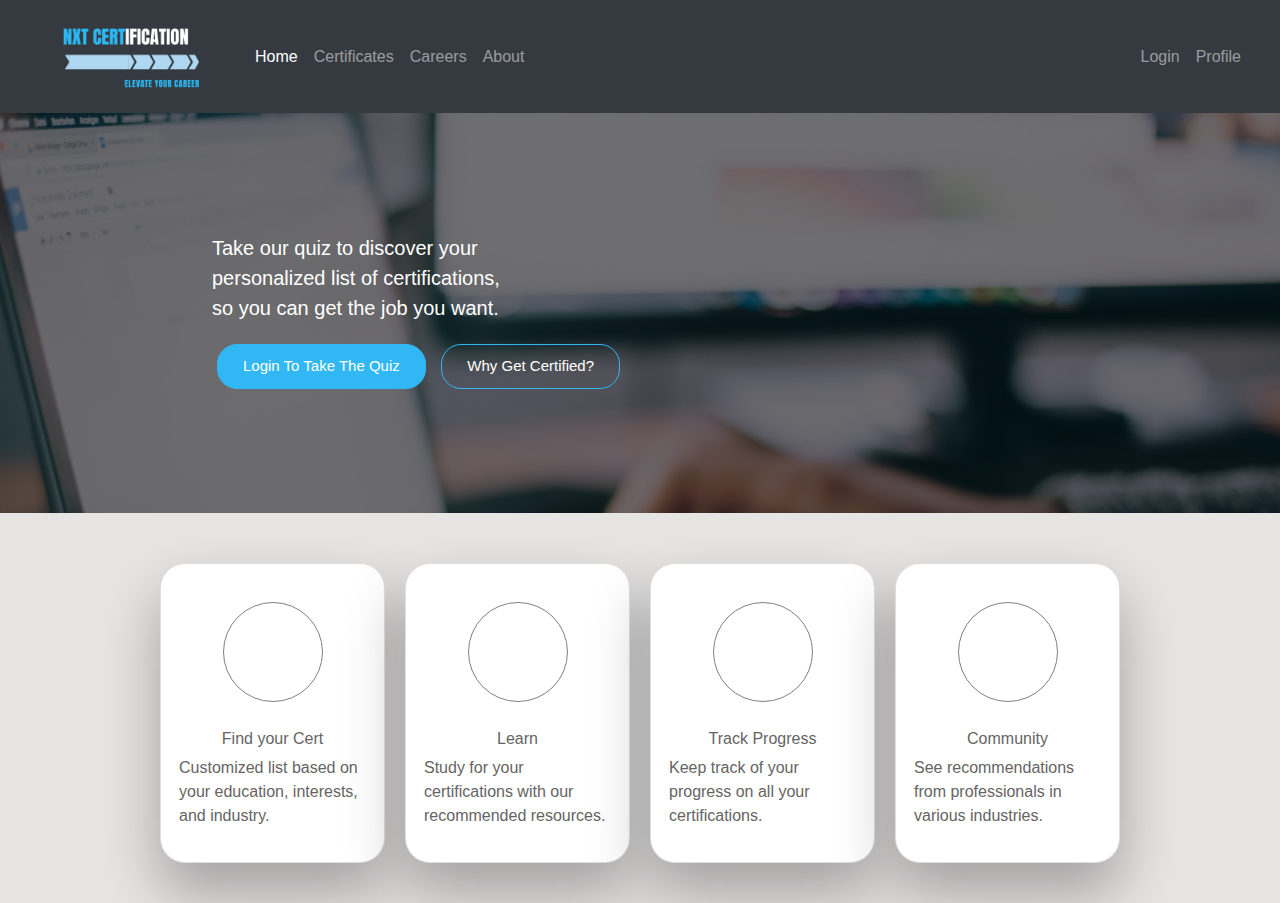
<file: index.html>
<!DOCTYPE html>
<html lang="en">
<head>
<meta charset="UTF-8" name="viewport" content="width=device-width">
<!--Nxt Cert title-->
<title>Nxt Cert</title>
<!--boostrap style sheet link-->


<link rel="stylesheet" href="https://maxcdn.bootstrapcdn.com/bootstrap/4.5.2/css/bootstrap.min.css">
<script src="https://ajax.googleapis.com/ajax/libs/jquery/3.5.1/jquery.min.js"></script>
<script src="https://cdnjs.cloudflare.com/ajax/libs/popper.js/1.16.0/umd/popper.min.js"></script>
<script src="https://maxcdn.bootstrapcdn.com/bootstrap/4.5.2/js/bootstrap.min.js"></script>


<!--css file link-->
<link rel="stylesheet" type="text/css" href="index.css">

<link rel="stylesheet" href="https://use.fontawesome.com/releases/v5.7.0/css/all.css" integrity="sha384-lZN37f5QGtY3VHgisS14W3ExzMWZxybE1SJSEsQp9S+oqd12jhcu+A56Ebc1zFSJ" crossorigin="anonymous">


<style>
#homeTab{
    color: white;
    }
</style>


</head>
<body>
    <div id="nav-placeholder">

    </div>
<!-- Note: start of overlay banner

--> 
    <div id="BannerContainer">
        
        <img src="images/glenn-carstens-peters-npxXWgQ33ZQ-unsplash.jpg" class="img-fluid" alt="Homepage Image" id="HomeImage">
        <div id="overlay"></div>
        
        <div id="bannerText">

            <p>Take our quiz to discover your <br> personalized list of certifications, <br> so you can get the job you want.</p>
            <button id="startbtn"> <a href='newQuiz11-15.php'>Login To Take The Quiz</a></button>
            <button id="learnbtn"><a href='about.html'>Why Get Certified?</a></button>

        </div>

    </div>
	
<!-- Note: start of 4 home page cards -CB

--> 
    <div class="group flex-container" >
        <div id="FindCertCard"  class="card">
            <div id="iconContainer">
                <a class="btn" href="certificates.php">
                    <i class="fas fa-search"></i>
                </a>
            </div>
            
            <p class="CardTitle">Find your Cert</p>
            <p>Customized list based on your education, interests, and industry.
            </p>
        </div>
        <div id="LearnCard" class="card">
            <div id="iconContainer">
                <a class="btn" href="careers.html">
                    <i class="fas fa-book-open"></i>
                </a>
            </div>
            <p class="CardTitle">Learn</p>
            <p>Study for your certifications with our recommended resources.</p>
        </div>
        <div id="ProgressCard" class="card">
            <div id="iconContainer">
                <a class="btn" href="loginForm.php">
                    <i class="fas fa-tasks"></i>
                </a>
            </div>
            <p class="CardTitle">Track Progress</p>
            <p>Keep track of your progress on all your certifications.</p>
        </div>
        <div id="CommunityCard" class="card">
            <div id="iconContainer">
                <a class="btn" href="careers.html">
                    <i class="fas fa-user-friends"></i>
                </a>
            </div>
            <p class="CardTitle">Community</p>
            <p>See recommendations from professionals in various industries.</p>
        </div>
    </div>

    <script>
        $(function(){
          $("#nav-placeholder").load("./navbar.php");
          
        });
        </script>
</body>
</html>
</file>
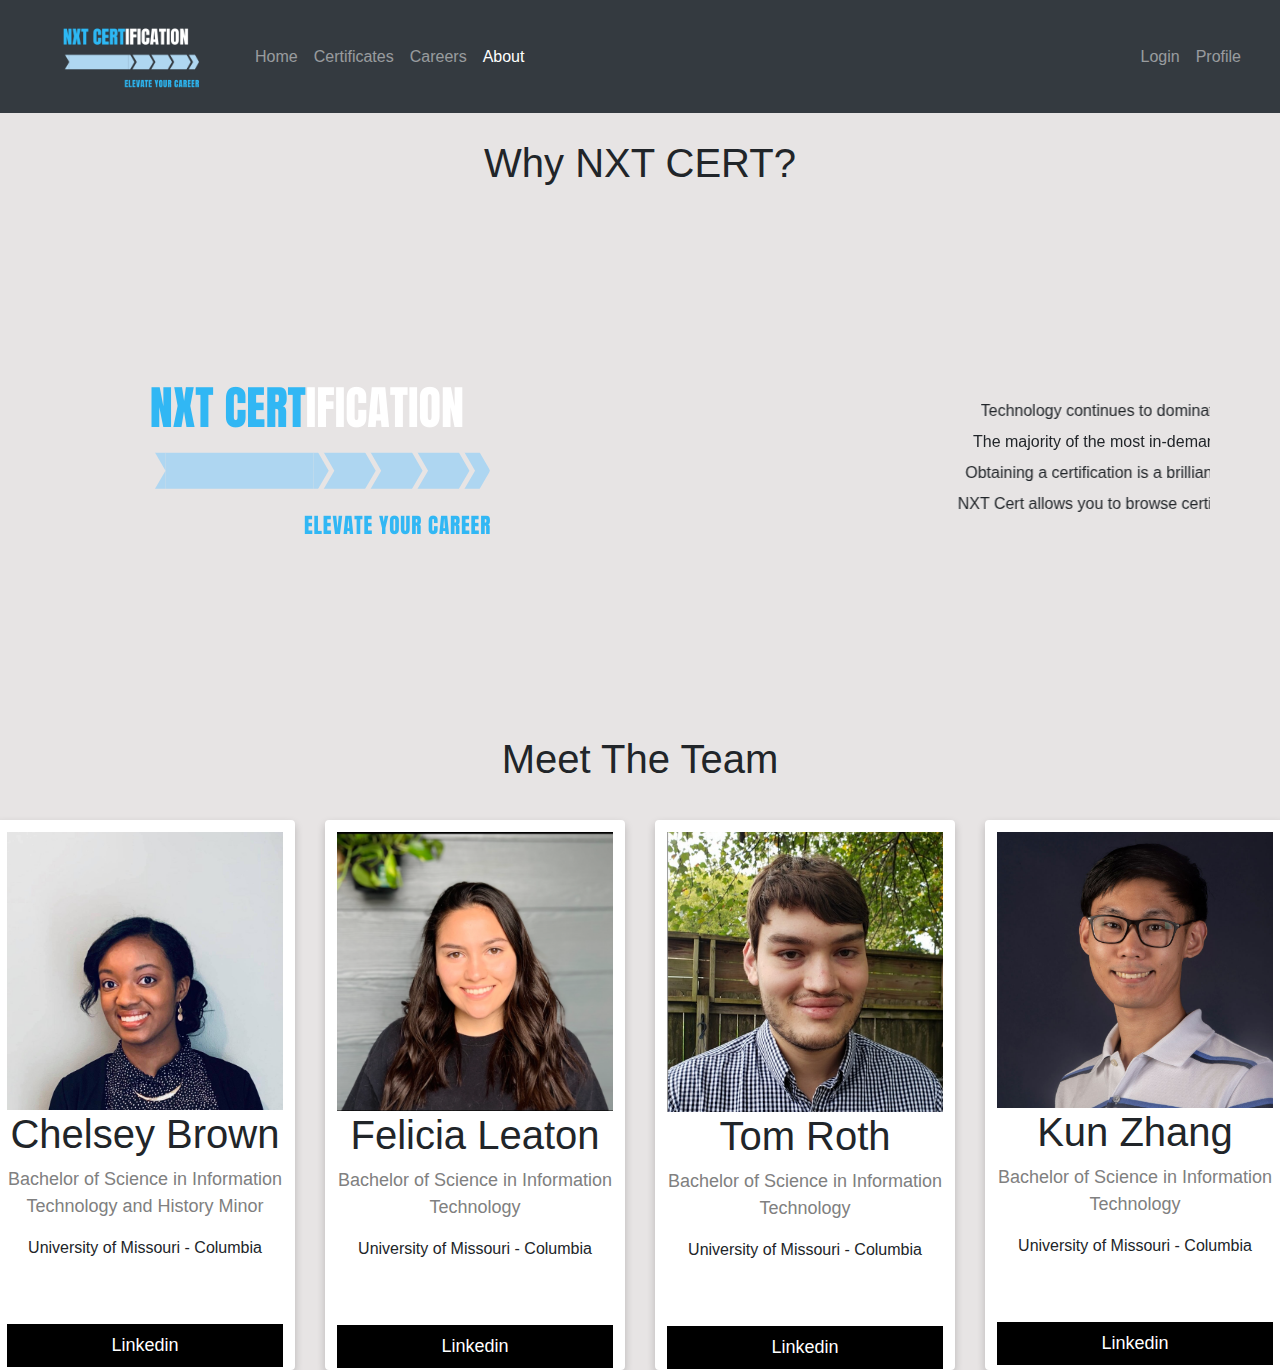
<file: about.html>
<!DOCTYPE html>
 <!-- About us page assignment: Chelsey -->

<html lang="en">
 <head>
    <meta charset="utf-8">
    <title>About us!</title>

    <link rel="stylesheet" href="https://maxcdn.bootstrapcdn.com/bootstrap/4.5.2/css/bootstrap.min.css">
    <script src="https://ajax.googleapis.com/ajax/libs/jquery/3.5.1/jquery.min.js"></script>
    <script src="https://cdnjs.cloudflare.com/ajax/libs/popper.js/1.16.0/umd/popper.min.js"></script>
    <script src="https://maxcdn.bootstrapcdn.com/bootstrap/4.5.2/js/bootstrap.min.js"></script>
  
    <link rel="stylesheet" href="https://stackpath.bootstrapcdn.com/bootstrap/4.3.1/css/bootstrap.min.css" integrity="sha384-ggOyR0iXCbMQv3Xipma34MD+dH/1fQ784/j6cY/iJTQUOhcWr7x9JvoRxT2MZw1T" crossorigin="anonymous">
	 	
	<link rel="stylesheet" href="AboutUS.css">

    <link rel="stylesheet" href="main.css">
	<style>
		#aboutTab{
			color: white;
		}
	</style>
      
 </head>
 <body>
     <!-- keep at top -Felicia-->
    <div id="nav-placeholder">
    </div>

   <p style="text-align: center; font-size: 40px; padding-top: 20px;  font-family: Helvetica, sans-serif;
">Why NXT CERT?</p>

<!-- Note: start of logo and text fade ins -CB
****This version of my code won't center correctly -CB
-->
<div class="AboutUSContainer">
		<div class="fadeInLogo">
			<img src="images/finalNewTransparentLogo.png">
	 </div> 
	
	<div class="logoChild">

		<marquee behavior="slide" direction="left" scrollamount="30">Technology continues to dominate the job market. </marquee>
		<marquee behavior="slide" direction="left" scrollamount="31">The majority of the most in-demand jobs on the market are in technology.</marquee>
		<marquee behavior="slide" direction="left" scrollamount="32">Obtaining a certification is a brilliant way to edge out competition in the demanding market.</marquee>
		<marquee behavior="slide" direction="left" scrollamount="33">NXT Cert allows you to browse certification and take a quiz to find certifications tailored to your needs.</marquee>

		
		

	  </div>

</div>	 

	 <!-- trying something else -CB
<div class="AboutUSContainer">
	

		<img src="images/smallTransparentLogo.png">
<div class="floatchild">
		<marquee behavior="slide" direction="left" scrollamount="30">Technology continues to dominate the job market. This graph</marquee>
		<marquee behavior="slide" direction="left" scrollamount="31">demonstrates the fact that the majority of the most in demand jobs</marquee>
		<marquee behavior="slide" direction="left" scrollamount="32">right now are related to tech. Obtaining a certification is a</marquee>
		<marquee behavior="slide" direction="left" scrollamount="33">brilliant way edge out competition in the demanding market.</marquee>
	 </div>
	  </div>

	-->
<!--Chelsey note to self -team pictures	-->

<div class ="team">
	 

   <p style="text-align: center; font-size: 40px; padding-top: 20px;  font-family: Helvetica, sans-serif;
">Meet The Team</p>

	 </div>

	 <!-- Note: start of 4 profile card CSS is in AboutUs.css -CB

--> 
<div class="floatContainer">
	
	<div class="floatChild">
		<div class="card">
			  <img src="/images/ChelseyLBrown.JPG" alt="Chelsey" style="width:100%">
			  <h1>Chelsey Brown</h1>
			  <p class="titleLighter">Bachelor of Science in Information Technology and History Minor</p>
			  <p>University of Missouri - Columbia</p>
			  <div style="margin: 24px 0;">  
				<a href="https://www.linkedin.com/in/chelsey-l-brown"></a>  
			  </div>
			  <button onclick="window.location.href='https://www.linkedin.com/in/chelsey-l-brown';" class="linkedinButton">Linkedin</button>
			
		</div>

	</div>
	<div class="floatChild">

		<div class="card">
			  <img src="/images/FeliciaPic.png" alt="Felicia" style="width:100%">
			  <h1>Felicia Leaton</h1>
			  <p class="titleLighter">Bachelor of Science in Information Technology</p>
			  <p>University of Missouri - Columbia</p>
			  <div style="margin: 24px 0;">  
		<a href="www.linkedin.com/in/chelsey-l-brown"><i class="fa fa-linkedin"></i></a>  
			  </div>
			  <a href="https://felicialeaton.github.io/"><button class="linkedinButton">Linkedin</button></a>
		</div>

	</div>
	<div class="floatChild">

		<div class="card">
			  <img src="/images/TomPic4.png" alt="Tom" style="width:100%">
			  <h1>Tom Roth</h1>
			  <p class="titleLighter">Bachelor of Science in Information Technology</p>
			  <p>University of Missouri - Columbia</p>
			  <div style="margin: 24px 0;">  
				<a href="https://www.linkedin.com/in/tom-roth-capm-ecba-7788a0206/"><i class="fa fa-linkedin"></i></a>  
			  </div>
				  <button onclick="window.location.href='https://www.linkedin.com/in/tom-roth-capm-ecba-ccp-7788a0206/';" class="linkedinButton">Linkedin</button>
			
			<!-- This way won't work and makes it blue
			 <button><a href='https://www.linkedin.com/in/tom-roth-capm-ecba-7788a0206/'>Learn More</a></button>
			-->
		</div>

	</div>
	<div class="floatChild">

		<div class="card">
			  <img src="/images/KunPic.jpg" alt="Kun" style="width:100%">
			  <h1>Kun Zhang</h1>
			  <p class="titleLighter">Bachelor of Science in Information Technology</p>
			  <p>University of Missouri - Columbia</p>
			  <div style="margin: 24px 0;">  
				<a href="https://www.linkedin.com/in/yukun-zhang-119307187/"><i class="fa fa-linkedin"></i></a>  
			  </div>
				  <button onclick="window.location.href='https://www.linkedin.com/in/yukun-zhang-119307187/';" class="linkedinButton">Linkedin</button>
		</div>

	</div>

</div> <!--end of profile container CB --> 
	 

	 

    <!-- keep at bottom -Felicia-->
    <script>
        $(function(){
        $("#nav-placeholder").load("navbar.php");
        });
    </script>

 </body>
</html>


<!-- TICKETS and PROBLEMS 
	
	- when you zoom out on the cards they are fine but when you zoom in they are different heights 
	-Kun's card is too short by just a hair
    -the logo and text are not center, they pull more to the left
	
	
	
-->

	


<!--Resources:
https://www.html.am/html-generators/marquee-generator.cfm
https://coder-coder.com/display-divs-side-by-side/
-->
</file>
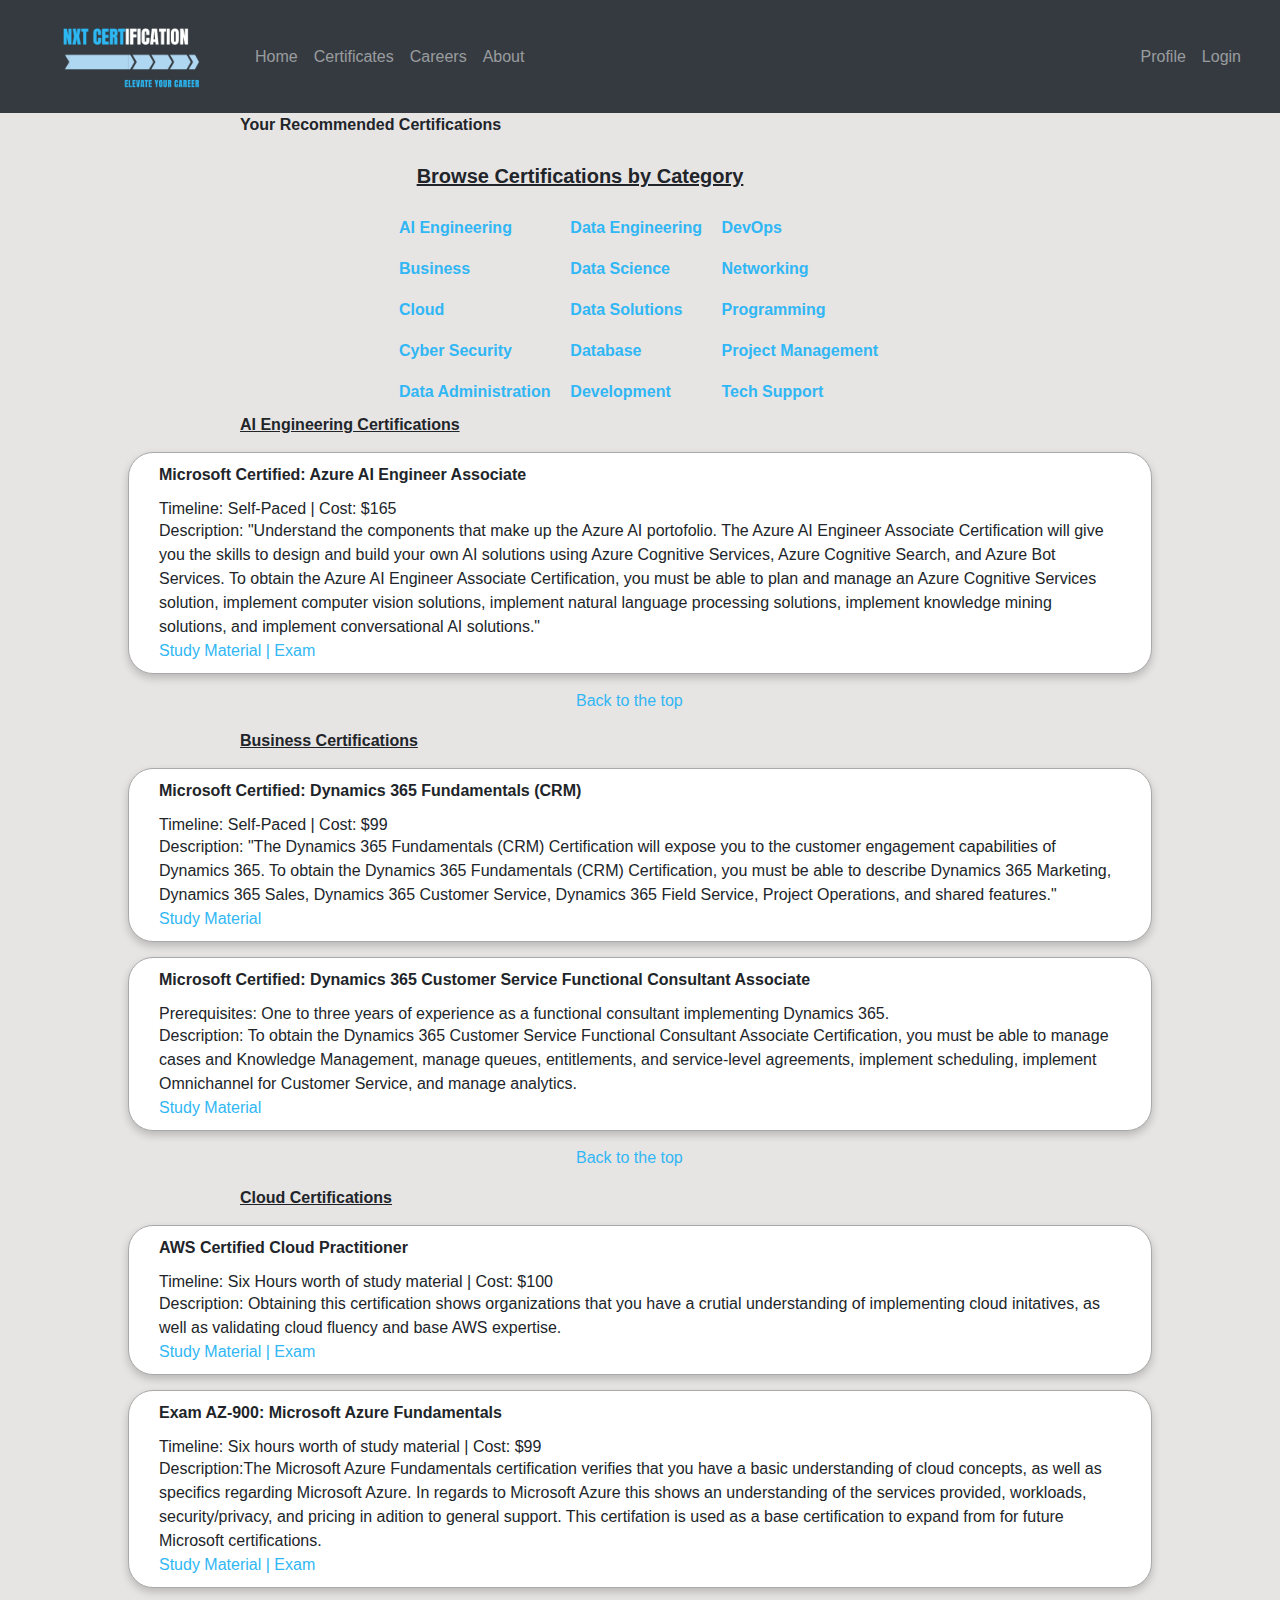
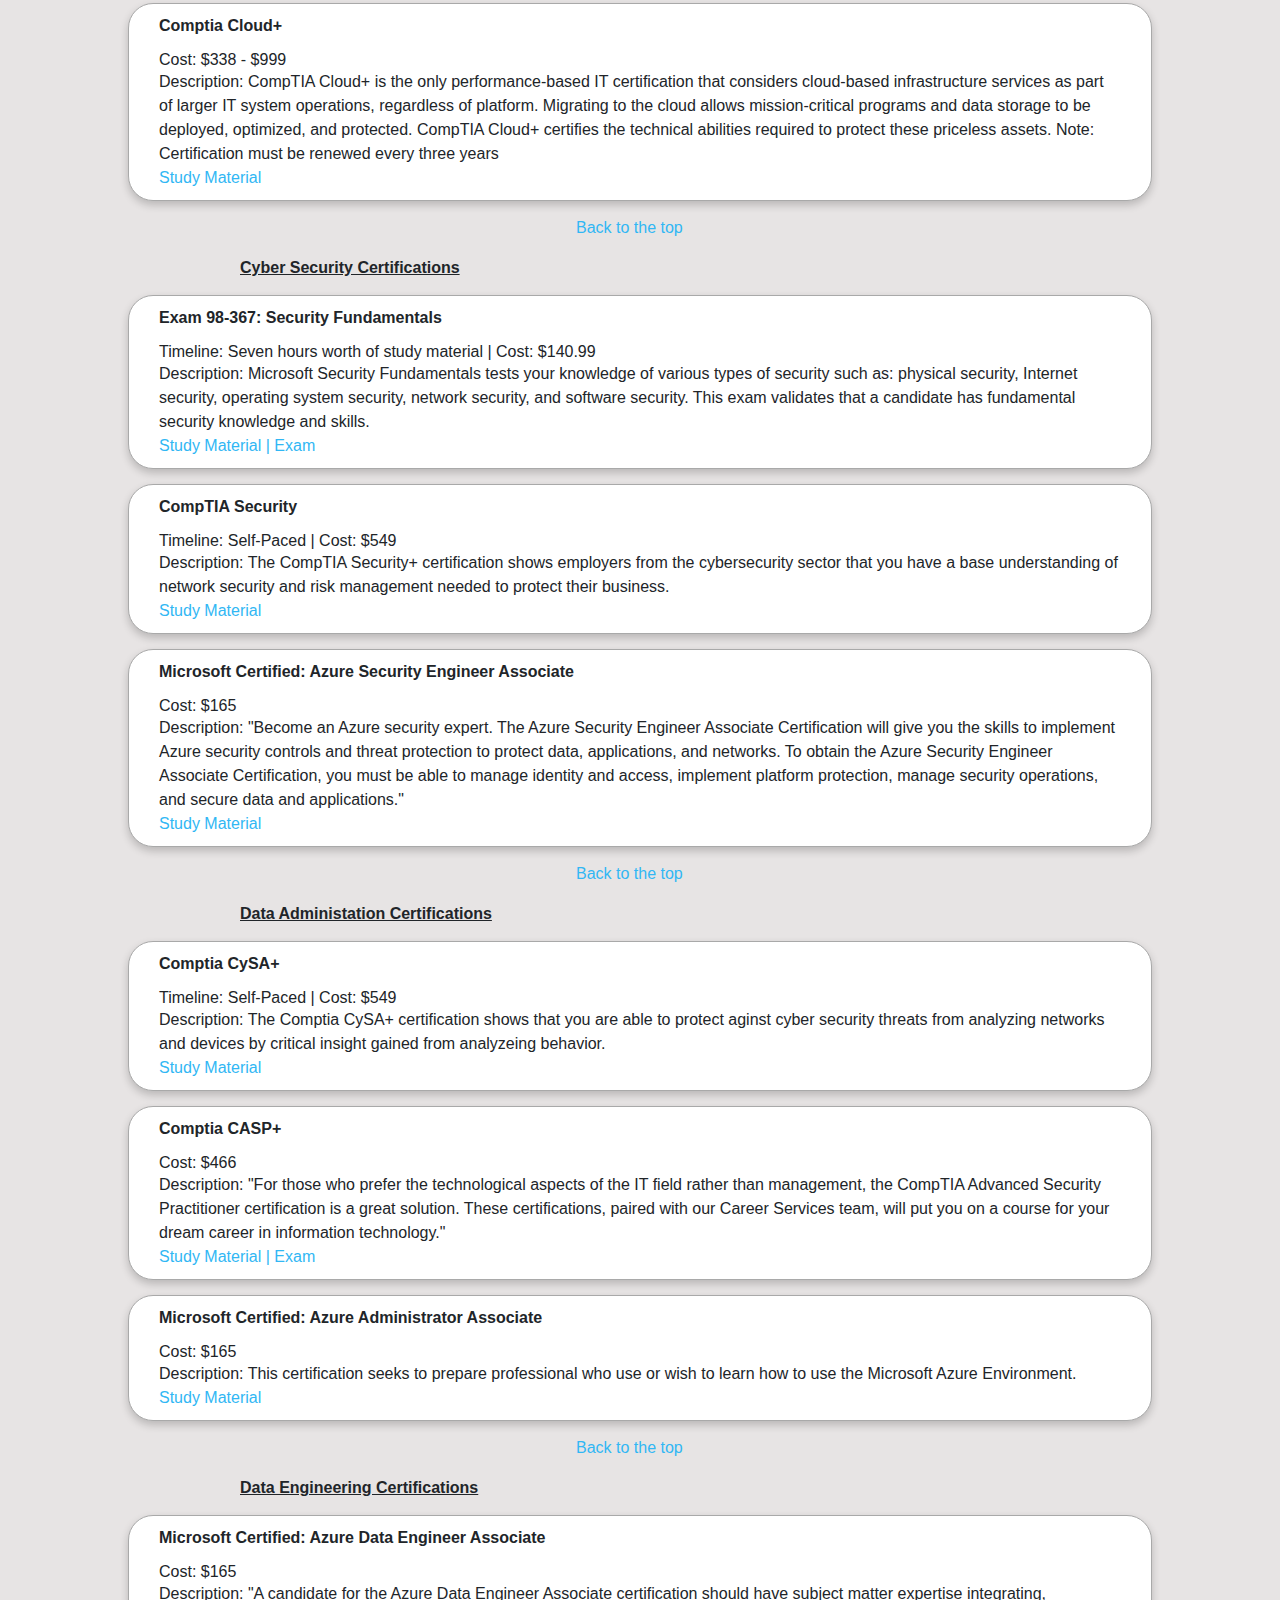
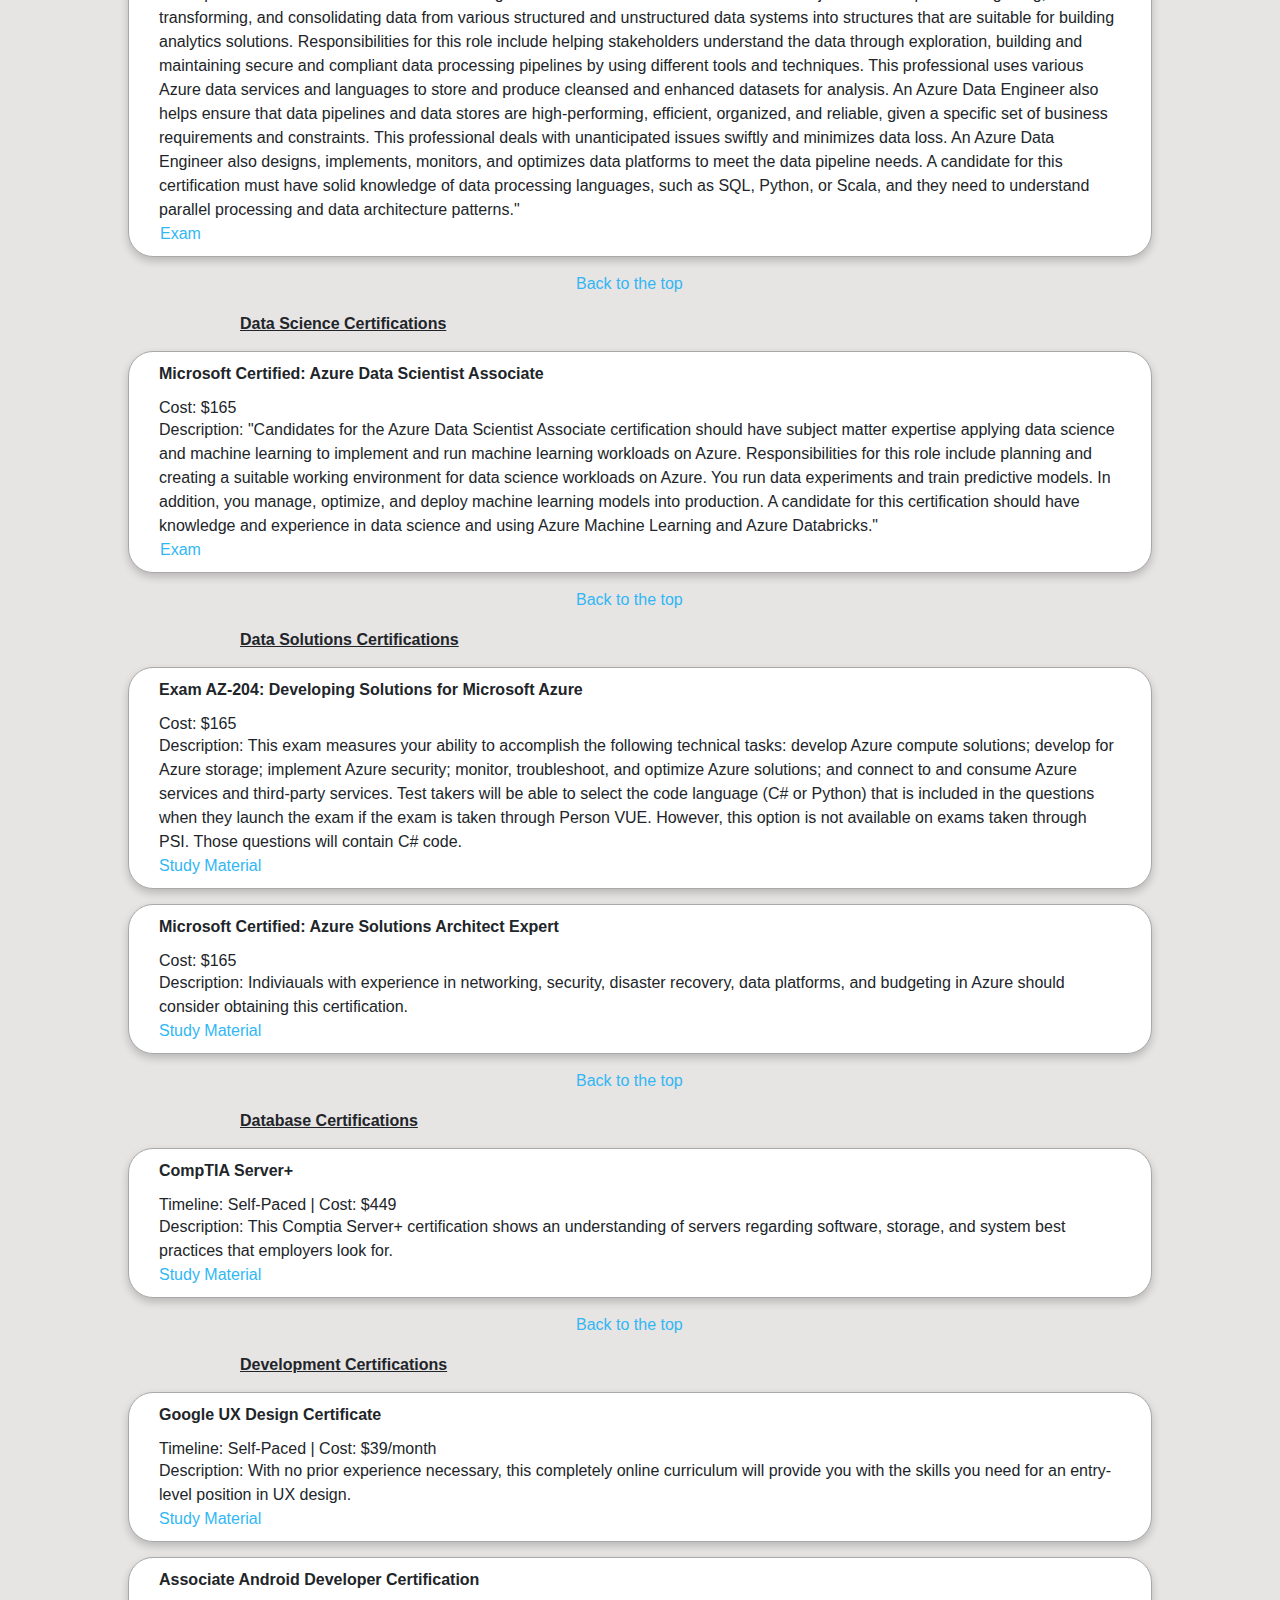
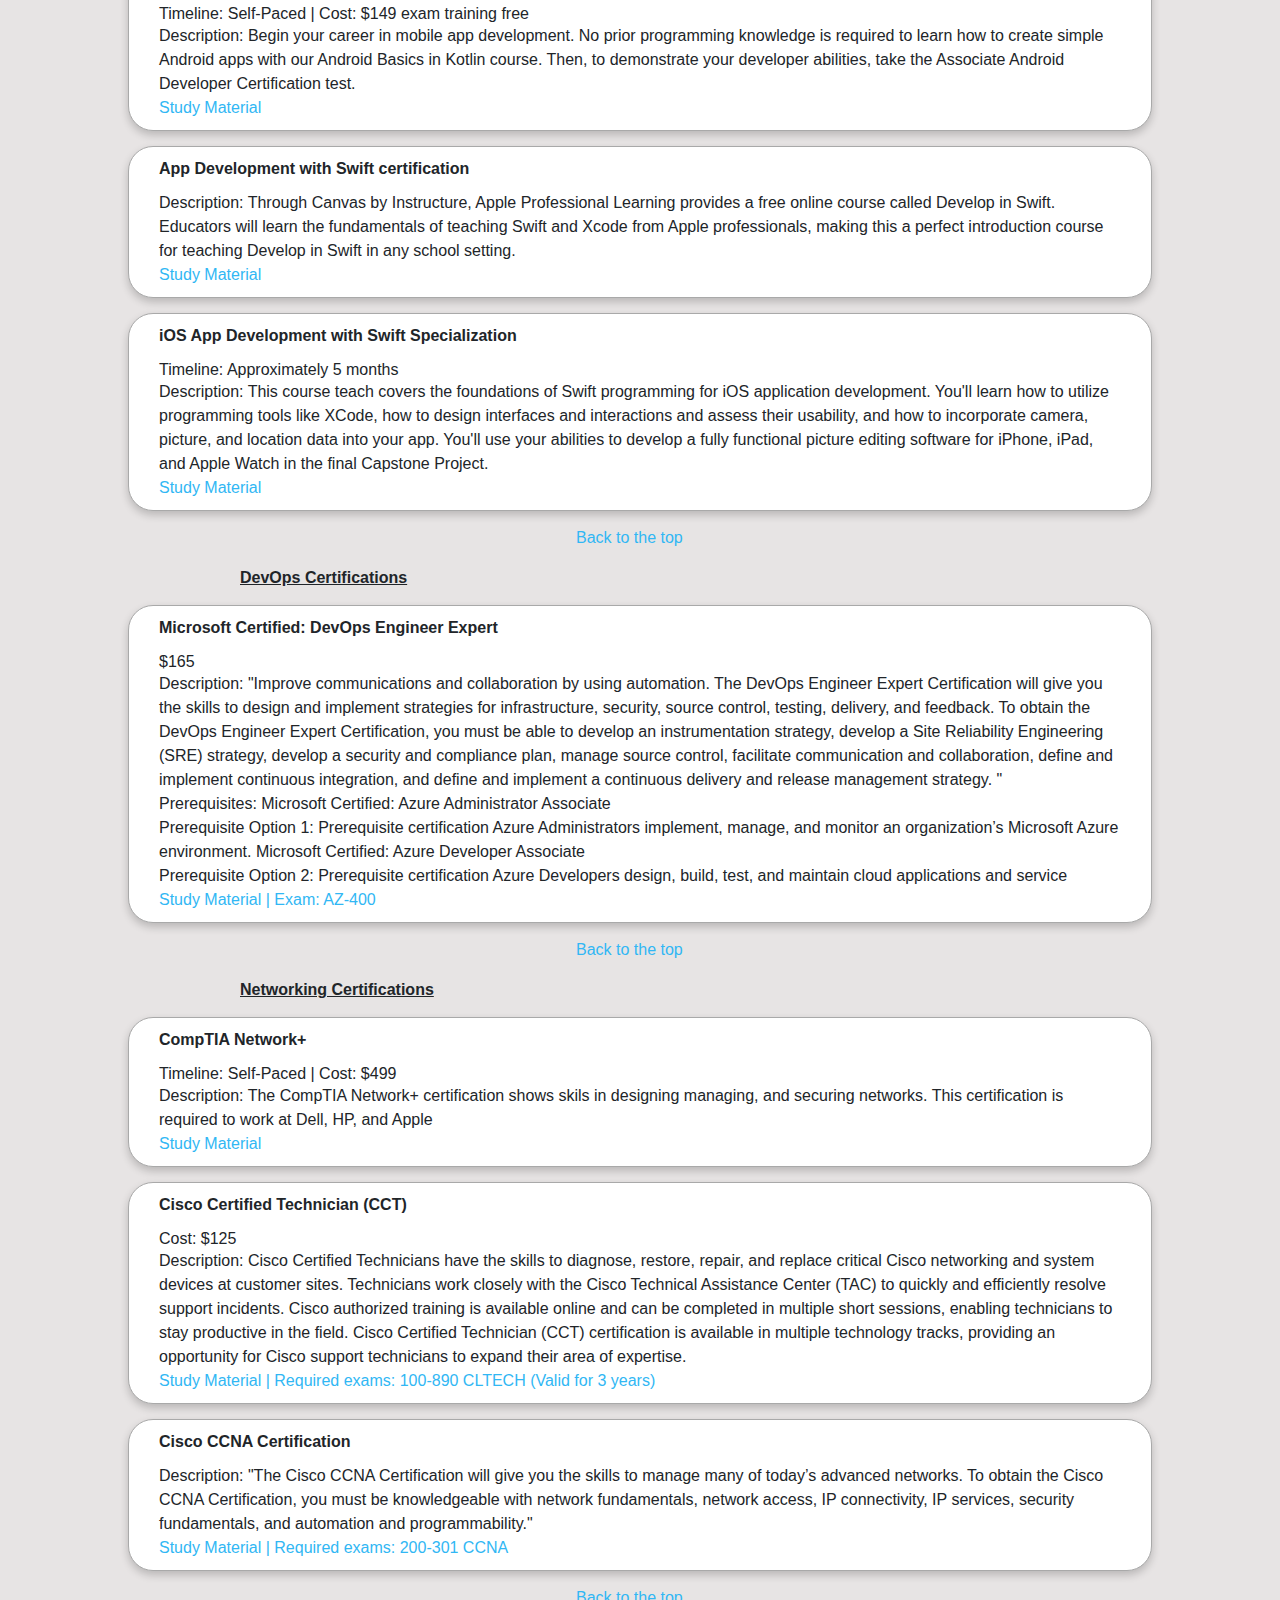
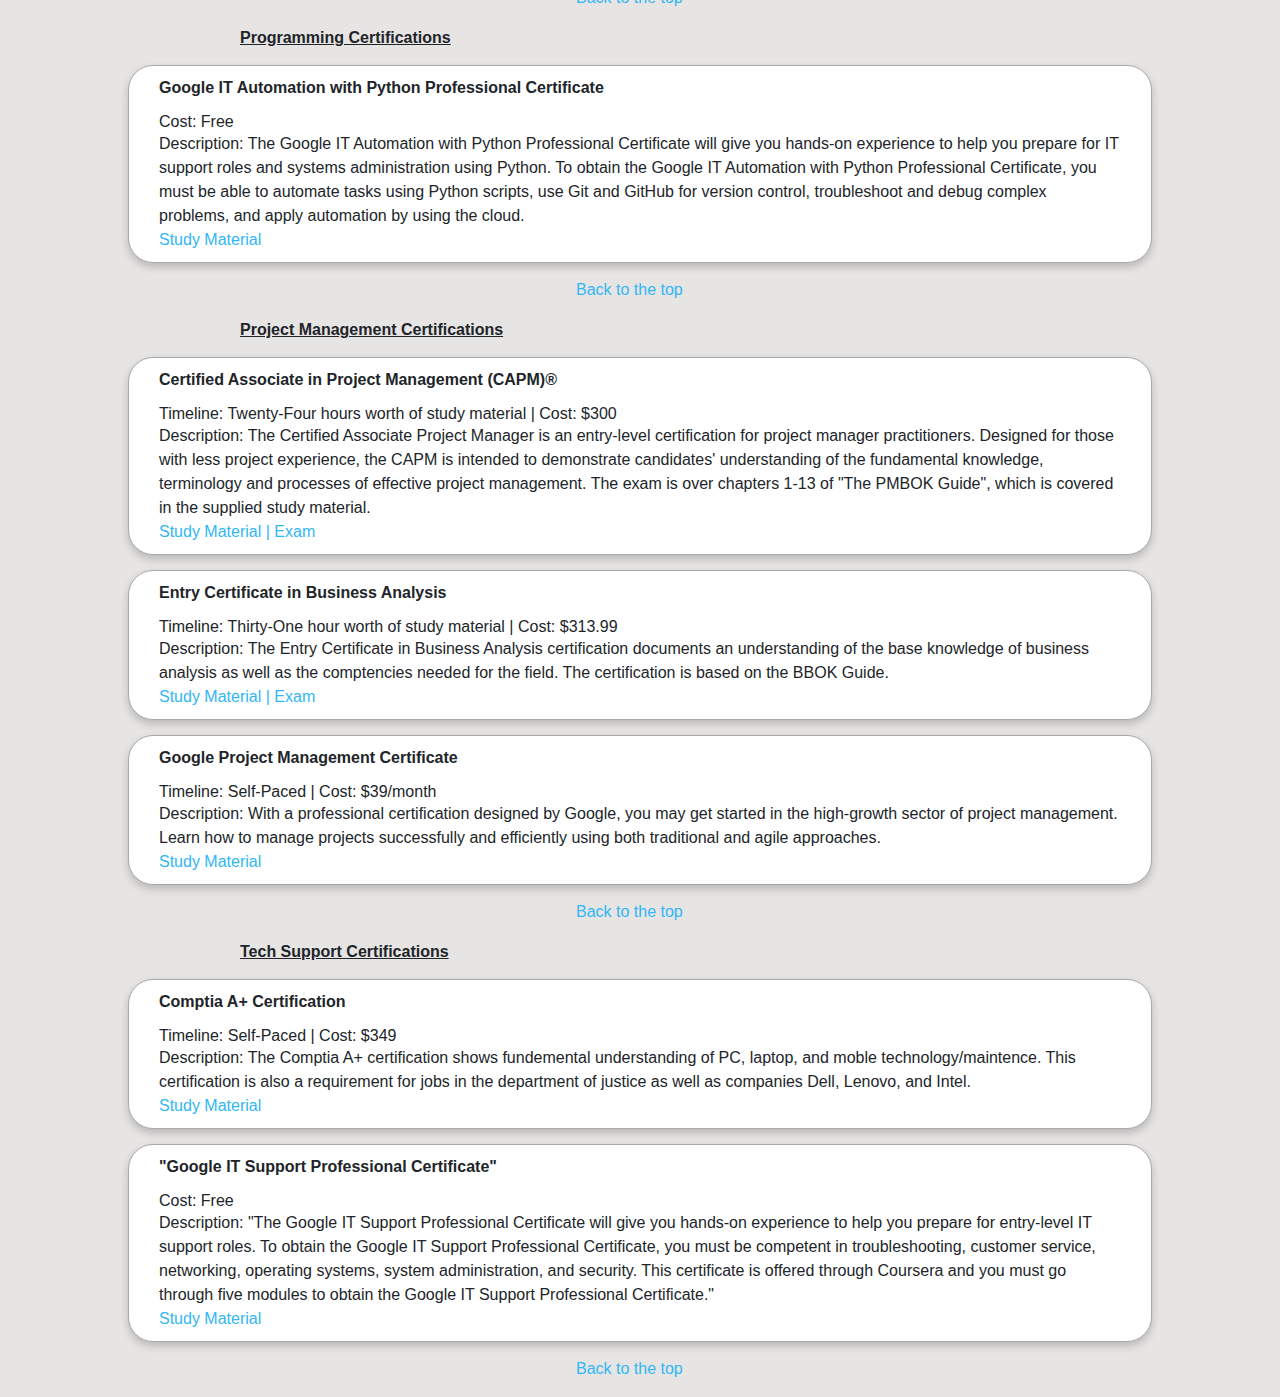
<file: certificates.html>
<!DOCTYPE html>
<html lang="en">
 <head>
    <meta charset="utf-8">
    <title>Certificates</title>

    <link rel="stylesheet" href="https://maxcdn.bootstrapcdn.com/bootstrap/4.5.2/css/bootstrap.min.css">
    <script src="https://ajax.googleapis.com/ajax/libs/jquery/3.5.1/jquery.min.js"></script>
    <script src="https://cdnjs.cloudflare.com/ajax/libs/popper.js/1.16.0/umd/popper.min.js"></script>
    <script src="https://maxcdn.bootstrapcdn.com/bootstrap/4.5.2/js/bootstrap.min.js"></script>
 
    <link rel="stylesheet" href="main.css">
	  <link rel="stylesheet" href="certificates.css">
    <link rel="stylesheet" href="https://use.fontawesome.com/releases/v5.7.0/css/all.css" integrity="sha384-lZN37f5QGtY3VHgisS14W3ExzMWZxybE1SJSEsQp9S+oqd12jhcu+A56Ebc1zFSJ" crossorigin="anonymous">

 </head>
 <body>
     <!-- keep at top -->
    <div id="nav-placeholder">

    </div>
<!-- start of certs showing dynamiocally if the person is logged in - Chelsey --> 
    <p id="certTitle"> Your Recommended Certifications &nbsp;&nbsp;<i id="bars" class="fas fa-bars barsIcon"></i></p>
    
   
     <div class="category">
		 <br>
		 
<!-- START of listing the certs - Chelsey -->
 
		 <p id="searchTitle" ><a id="browseancor"><u id="test">Browse Certifications by Category</u></a></p>
		 
     </div>
	

		<table class="browseCertsBox">
		  <tr>
			<td ><a id="top1" href ="#bottom1">AI Engineering</a></td>
			<td ><a id="top6" href ="#bottom6">Data Engineering</a></td>
			<td ><a id="top11" href ="#bottom11">DevOps</a></td>
		  </tr>
		  <tr>
			<td ><a id="top2"href ="#bottom2">Business</a></td>
			<td ><a id="top7" href ="#bottom7">Data Science</a></td>
			<td ><a id="top12" href ="#bottom12">Networking</a></td>
		  </tr>
		  <tr>
			<td ><a id="top3" href ="#bottom3">Cloud</a></td>
			<td ><a id="top8" href ="#bottom8">Data Solutions</a></td>
			<td ><a id="top13" href ="#bottom13">Programming</a></td>
		  </tr>
		  <tr>
			<td ><a id="top4" href ="#bottom4">Cyber Security</a></td>
			<td ><a id="top9" href ="#bottom9">Database</a></td>
			<td ><a id="top14" href ="#bottom14">Project Management</a></td>
		  </tr>
		  <tr>
			<td ><a id="top5" href ="#bottom5">Data Administration</a></td>
			<td ><a id="top10" href ="#bottom10">Development</a></td>
			<td ><a id="top15" href ="#bottom15">Tech Support</a></td>
		  </tr>

		</table> 

	 
	<p id="categoryTitle" ><a id="bottom1"><u>AI Engineering Certifications</u></a></p>
			 	  <div class="certs">
				 <p class="title">Microsoft Certified: Azure AI Engineer Associate</p>
				 <p class="source">Timeline: Self-Paced | Cost: $165 <br>
				 <p class="description">Description: "Understand the components that make up the Azure AI portofolio. The Azure AI Engineer Associate Certification will give you the skills to design and build your own AI solutions using Azure Cognitive Services, Azure Cognitive Search, and Azure Bot Services. To obtain the Azure AI Engineer Associate Certification, you must be able to plan and manage an Azure Cognitive Services solution, implement computer vision solutions, implement natural language processing solutions, implement knowledge mining solutions, and implement conversational AI solutions." </p>
				 <a href="https://docs.microsoft.com/en-us/learn/certifications/azure-ai-engineer/" target="_blank"><i class="fas fa-external-link-alt shareIcon"></i></a>
					 <i class="far fa-heart heartIcon"></i>
				 <a class="padLinks" href="https://docs.microsoft.com/en-us/learn/certifications/azure-ai-engineer/" target="_blank">Study Material | </a>
				 <a href="https://docs.microsoft.com/en-us/learn/certifications/azure-ai-engineer/#certification-exams" target="_blank">Exam</a>

			 </div>

				<p class="goBackToMenu"><a  href ="#browseancor">Back to the top</a></p>
	 <p id="categoryTitle"><a id="bottom2"><u>Business Certifications</u></a></p>
			 <div class="certs">
				 <p class="title">Microsoft Certified: Dynamics 365 Fundamentals (CRM)</p>
				 <p class="source">Timeline: Self-Paced | Cost: $99 <br>
				 <p class="description">Description: "The Dynamics 365 Fundamentals (CRM) Certification will expose you to the customer engagement capabilities of Dynamics 365. To obtain the Dynamics 365 Fundamentals (CRM) Certification, you must be able to describe Dynamics 365 Marketing, Dynamics 365 Sales, Dynamics 365 Customer Service, Dynamics 365 Field Service, Project Operations, and shared features." </p>
				 <a href="https://docs.microsoft.com/en-us/learn/certifications/d365-fundamentals-customer-engagement-apps-crm/" target="_blank"><i class="fas fa-external-link-alt shareIcon"></i></a>
					 <i class="far fa-heart heartIcon"></i>
				 <a class="padLinks" href="https://docs.microsoft.com/en-us/learn/certifications/d365-fundamentals-customer-engagement-apps-crm/" target="_blank">Study Material</a>
			

			 </div>
<div class="certs">
				 <p class="title">Microsoft Certified: Dynamics 365 Customer Service Functional Consultant Associate</p>
				 <p class="source">Prerequisites: One to three years of experience as a functional consultant implementing Dynamics 365. <br>
				 <p class="description">Description: To obtain the Dynamics 365 Customer Service Functional Consultant Associate Certification, you must be able to manage cases and Knowledge Management, manage queues, entitlements, and service-level agreements, implement scheduling, implement Omnichannel for Customer Service, and manage analytics. </p>
				 <a href="https://docs.microsoft.com/en-us/learn/certifications/d365-functional-consultant-customer-service/" target="_blank"><i class="fas fa-external-link-alt shareIcon"></i></a>
					 <i class="far fa-heart heartIcon"></i>
				 <a class="padLinks" href="https://docs.microsoft.com/en-us/learn/certifications/d365-functional-consultant-customer-service/" target="_blank">Study Material </a>

			 </div>


	 				<p class="goBackToMenu"><a  href ="#browseancor">Back to the top</a></p>

	<p id="categoryTitle" ><a id="bottom3"><u>Cloud Certifications</u></a></p>
			 <div class="certs">
				 <p class="title">AWS Certified Cloud Practitioner
</p>
				 <p class="source">Timeline: Six Hours worth of study material  | Cost: $100 <br>
				 <p class="description">Description: Obtaining this certification shows organizations that you have a crutial understanding of implementing cloud initatives, as well as validating cloud fluency and base AWS expertise. </p>
				 <a href="https://aws.amazon.com/certification/certified-cloud-practitioner/?ch=tile&tile=getstarted " target="_blank"><i class="fas fa-external-link-alt shareIcon"></i></a>
					 <i class="far fa-heart heartIcon"></i>
				 <a class="padLinks" href="https://www.aws.training/Details/eLearning?id=60697 " target="_blank">Study Material | </a>
				 <a href="https://aws.amazon.com/certification/certified-cloud-practitioner/?ch=tile&tile=getstarted " target="_blank">Exam</a>

			 </div>
<div class="certs">
				 <p class="title">Exam AZ-900: Microsoft Azure Fundamentals</p>
				 <p class="source">Timeline: Six hours worth of study material | Cost: $99 <br>
				 <p class="description">Description:The Microsoft Azure Fundamentals certification verifies that you have a basic understanding of cloud concepts, as well as specifics regarding Microsoft Azure. In regards to Microsoft Azure this shows an understanding of the services provided, workloads, security/privacy, and pricing in adition to general support. This certifation is used as a base certification to expand from for future Microsoft certifications. </p>
				 <a href="https://www.udemy.com/course/az900-azure/?utm_source=adwords&utm_medium=udemyads&utm_campaign=MicrosoftAzure_v.PROF_la.EN_cc.US_ti.6716&utm_content=deal4584&utm_term=_._ag_124143562920_._ad_532193995850_._kw_az%20900%20certification_._de_c_._dm__._pl__._ti_kwd-979668148272_._li_9023533_._pd__._&matchtype=e&gclid=CjwKCAjw7fuJBhBdEiwA2lLMYZgy2q30uB-vojGm4pXkAWz24DqIRj9e36ENsZxBIjD4KivQG4PxHhoCMxwQAvD_BwE" target="_blank"><i class="fas fa-external-link-alt shareIcon"></i></a>
					 <i class="far fa-heart heartIcon"></i>
				 <a class="padLinks" href="https://www.udemy.com/course/az900-azure/?utm_source=adwords&utm_medium=udemyads&utm_campaign=MicrosoftAzure_v.PROF_la.EN_cc.US_ti.6716&utm_content=deal4584&utm_term=_._ag_124143562920_._ad_532193995850_._kw_az%20900%20certification_._de_c_._dm__._pl__._ti_kwd-979668148272_._li_9023533_._pd__._&matchtype=e&gclid=CjwKCAjw7fuJBhBdEiwA2lLMYZgy2q30uB-vojGm4pXkAWz24DqIRj9e36ENsZxBIjD4KivQG4PxHhoCMxwQAvD_BwE" target="_blank">Study Material | </a>
				 <a href="https://docs.microsoft.com/en-us/learn/certifications/exams/az-900" target="_blank">Exam</a>

			 </div>
<div class="certs">
				 <p class="title">Comptia Cloud+</p>
				 <p class="source">Cost: $338 - $999 <br>
				 <p class="description">Description: CompTIA Cloud+ is the only performance-based IT certification that considers cloud-based infrastructure services as part of larger IT system operations, regardless of platform. Migrating to the cloud allows mission-critical programs and data storage to be deployed, optimized, and protected. CompTIA Cloud+ certifies the technical abilities required to protect these priceless assets.
				 Note: Certification must be renewed every three years</p>
				 <a href="https://www.comptia.org/certifications/cloud" target="_blank"><i class="fas fa-external-link-alt shareIcon"></i></a>
					 <i class="far fa-heart heartIcon"></i>
				 <a class="padLinks" href="https://www.comptia.org/certifications/cloud" target="_blank">Study Material </a>
			

			 </div>


	 				<p class="goBackToMenu"><a  href ="#browseancor">Back to the top</a></p>

	<p id="categoryTitle" ><a id="bottom4"><u>Cyber Security Certifications</u></a></p>
			 <div class="certs">
				 <p class="title">Exam 98-367: Security Fundamentals</p>
				 <p class="source">Timeline: Seven hours worth of study material | Cost: $140.99 <br>
				 <p class="description">Description: Microsoft Security Fundamentals tests your knowledge of various types of security such as: physical security, Internet security, operating system security, network security, and software security. This exam validates that a candidate has fundamental security knowledge and skills.</p>
				 <a href="https://docs.microsoft.com/en-us/learn/certifications/exams/98-367" target="_blank"><i class="fas fa-external-link-alt shareIcon"></i></a>
					 <i class="far fa-heart heartIcon"></i>
				 <a class="padLinks" href="https://www.udemy.com/course/microsoft-mta-security-fundamentals-98-367/" target="_blank">Study Material | </a>
				 <a href="https://docs.microsoft.com/en-us/learn/certifications/exams/98-367" target="_blank">Exam</a>

			 </div>
<div class="certs">
				 <p class="title">CompTIA Security</p>
				 <p class="source">Timeline: Self-Paced | Cost: $549 <br>
				 <p class="description">Description: The CompTIA Security+ certification shows employers from the cybersecurity sector that you have a base understanding of network security and risk management needed to protect their business. </p>
				 <a href="https://www.comptia.org/landing/certificationsecurityplus/index.html?gclid=CjwKCAjwzOqKBhAWEiwArQGwaE7IIWxafunBcR2kz1xHNq6zTq662lGRgInjJxii15DDmqC6zYaQ-RoCDVwQAvD_BwE" target="_blank"><i class="fas fa-external-link-alt shareIcon"></i></a>
					 <i class="far fa-heart heartIcon"></i>
				 <a class="padLinks" href="https://www.comptia.org/landing/certificationsecurityplus/index.html?gclid=CjwKCAjwzOqKBhAWEiwArQGwaE7IIWxafunBcR2kz1xHNq6zTq662lGRgInjJxii15DDmqC6zYaQ-RoCDVwQAvD_BwE" target="_blank">Study Material </a>
		

			 </div>
	 	  <div class="certs">
				 <p class="title">Microsoft Certified: Azure Security Engineer Associate</p>
				 <p class="source">Cost: $165 <br>
				 <p class="description">Description: "Become an Azure security expert.
					The Azure Security Engineer Associate Certification will give you the skills to implement Azure security controls and threat protection to protect data, applications, and networks.
					To obtain the Azure Security Engineer Associate Certification, you must be able to manage identity and access, implement platform protection, manage security operations, and secure data and applications." </p>
				 <a href="https://docs.microsoft.com/en-us/learn/certifications/azure-security-engineer/" target="_blank"><i class="fas fa-external-link-alt shareIcon"></i></a>
					 <i class="far fa-heart heartIcon"></i>
				 <a class="padLinks" href="https://docs.microsoft.com/en-us/learn/certifications/azure-security-engineer/" target="_blank">Study Material </a>
			

			 </div>

	 				<p class="goBackToMenu"><a  href ="#browseancor">Back to the top</a></p>

	<p id="categoryTitle" ><a id="bottom5"><u>Data Administation Certifications</u></a></p>
			 <div class="certs">
				 <p class="title">Comptia CySA+</p>
				 <p class="source">Timeline: Self-Paced | Cost: $549 <br>
				 <p class="description">Description: The Comptia CySA+ certification shows that you are able to protect aginst cyber security threats from analyzing networks and devices by critical insight gained from analyzeing behavior.</p>
				 <a href="https://www.comptia.org/landing/cysaplus/index.html?utm_compid=cpc-google-paid_search_certs-CySa%2B-text_ad-na-cysa%2B-B2C&gclid=CjwKCAjwzOqKBhAWEiwArQGwaPysmIxy1yNoT46EY5OeezzyNPl7O2CB8L9yGs-Q1cQ25XaMQV0HhBoCFqwQAvD_BwE" target="_blank"><i class="fas fa-external-link-alt shareIcon"></i></a>
					 <i class="far fa-heart heartIcon"></i>
				 <a class="padLinks" href="https://www.comptia.org/landing/cysaplus/index.html?utm_compid=cpc-google-paid_search_certs-CySa%2B-text_ad-na-cysa%2B-B2C&gclid=CjwKCAjwzOqKBhAWEiwArQGwaPysmIxy1yNoT46EY5OeezzyNPl7O2CB8L9yGs-Q1cQ25XaMQV0HhBoCFqwQAvD_BwE" target="_blank">Study Material </a>

			 </div>
<div class="certs">
				 <p class="title">Comptia CASP+</p>
				 <p class="source">Cost: $466 <br>
				 <p class="description">Description: "For those who prefer the technological aspects of the IT field rather than management, the CompTIA Advanced Security Practitioner certification is a great solution. These certifications, paired with our Career Services team, will put you on a course for your dream career in information technology."</p>
				 <a href="https://www.mycomputercareer.edu/program/it-certifications/comptia/?gclid=Cj0KCQjwnJaKBhDgARIsAHmvz6ewesbc3686p1aPCR4PSy8GFaSMX83s-3cbmSqYInh06oC8ngbYaI0aAv6bEALw_wcB" target="_blank"><i class="fas fa-external-link-alt shareIcon"></i></a>
					 <i class="far fa-heart heartIcon"></i>
				 <a class="padLinks" href="https://www.comptia.org/faq/casp/how-much-does-the-casp-certification-cost" target="_blank">Study Material | </a>
				 <a href="https://www.mycomputercareer.edu/program/it-certifications/comptia/?gclid=Cj0KCQjwnJaKBhDgARIsAHmvz6ewesbc3686p1aPCR4PSy8GFaSMX83s-3cbmSqYInh06oC8ngbYaI0aAv6bEALw_wcB" target="_blank">Exam</a>

			 </div>
<div class="certs">
				 <p class="title">Microsoft Certified: Azure Administrator Associate</p>
				 <p class="source">Cost: $165 <br>
				 <p class="description">Description: This certification seeks to prepare professional who use or wish to learn how to use the Microsoft Azure Environment. </p>
				 <a href="https://docs.microsoft.com/en-us/learn/certifications/azure-administrator/" target="_blank"><i class="fas fa-external-link-alt shareIcon"></i></a>
					 <i class="far fa-heart heartIcon"></i>
				 <a class="padLinks" href="https://docs.microsoft.com/en-us/learn/certifications/azure-administrator/" target="_blank">Study Material </a>

			 </div>

	 				<p class="goBackToMenu"><a  href ="#browseancor">Back to the top</a></p>

	<p id="categoryTitle" ><a id="bottom6"><u>Data Engineering Certifications</u></a></p>
			 <div class="certs">
				 <p class="title">Microsoft Certified: Azure Data Engineer Associate</p>
				 <p class="source">Cost: $165 <br>
				 <p class="description">Description: "A candidate for the Azure Data Engineer Associate certification should have subject matter expertise integrating, transforming, and consolidating data from various structured and unstructured data systems into structures that are suitable for building analytics solutions. Responsibilities for this role include helping stakeholders understand the data through exploration, building and maintaining secure and compliant data processing pipelines by using different tools and techniques. This professional uses various Azure data services and languages to store and produce cleansed and enhanced datasets for analysis. An Azure Data Engineer also helps ensure that data pipelines and data stores are high-performing, efficient, organized, and reliable, given a specific set of business requirements and constraints. This professional deals with unanticipated issues swiftly and minimizes data loss. An Azure Data Engineer also designs, implements, monitors, and optimizes data platforms to meet the data pipeline needs. A candidate for this certification must have solid knowledge of data processing languages, such as SQL, Python, or Scala, and they need to understand parallel processing and data architecture patterns." </p>
				 <a href="https://docs.microsoft.com/en-us/learn/certifications/azure-data-engineer/" target="_blank"><i class="fas fa-external-link-alt shareIcon"></i></a>
					 <i class="far fa-heart heartIcon"></i>
				 <a class = "examLink" href="https://docs.microsoft.com/en-us/learn/certifications/azure-data-engineer/" target="_blank">Exam</a>

			 </div>

	 				<p class="goBackToMenu"><a href ="#browseancor">Back to the top</a></p>

	<p id="categoryTitle" ><a id="bottom7"><u>Data Science Certifications</u></a></p>
			 <div class="certs">
				 <p class="title">Microsoft Certified: Azure Data Scientist Associate</p>
				 <p class="source">Cost: $165 <br>
				 <p class="description">Description: "Candidates for the Azure Data Scientist Associate certification should have subject matter expertise applying data science and machine learning to implement and run machine learning workloads on Azure. Responsibilities for this role include planning and creating a suitable working environment for data science workloads on Azure. You run data experiments and train predictive models. In addition, you manage, optimize, and deploy machine learning models into production. A candidate for this certification should have knowledge and experience in data science and using Azure Machine Learning and Azure Databricks." </p>
				 <a href="https://docs.microsoft.com/en-us/learn/certifications/azure-data-scientist/" target="_blank"><i class="fas fa-external-link-alt shareIcon"></i></a>
					 <i class="far fa-heart heartIcon"></i>
				 <a class = "examLink" href="https://docs.microsoft.com/en-us/learn/certifications/azure-data-scientist/#certification-exams" target="_blank">Exam</a>

			 </div>


	 				<p class="goBackToMenu"><a  href ="#browseancor">Back to the top</a></p>

	<p id="categoryTitle" ><a id="bottom8"><u>Data Solutions Certifications</u></a></p>
			 <div class="certs">
				 <p class="title">Exam AZ-204: Developing Solutions for Microsoft Azure</p>
				 <p class="source">Cost: $165 <br>
				 <p class="description">Description: This exam measures your ability to accomplish the following technical tasks: develop Azure compute solutions; develop for Azure storage; implement Azure security; monitor, troubleshoot, and optimize Azure solutions; and connect to and consume Azure services and third-party services. Test takers will be able to select the code language (C# or Python) that is included in the questions when they launch the exam if the exam is taken through Person VUE. However, this option is not available on exams taken through PSI. Those questions will contain C# code.</p>
				 <a href="https://docs.microsoft.com/en-us/learn/certifications/azure-developer/" target="_blank"><i class="fas fa-external-link-alt shareIcon"></i></a>
					 <i class="far fa-heart heartIcon"></i>
				 <a class="padLinks" href="https://docs.microsoft.com/en-us/learn/certifications/azure-developer" target="_blank">Study Material </a>

			 </div>
<div class="certs">
				 <p class="title">Microsoft Certified: Azure Solutions Architect Expert</p>
				 <p class="source">Cost: $165 <br>
				 <p class="description">Description: Indiviauals with experience in networking, security, disaster recovery, data platforms, and budgeting in Azure should consider obtaining this certification.  </p>
				 <a href="https://docs.microsoft.com/en-us/learn/certifications/azure-solutions-architect/" target="_blank"><i class="fas fa-external-link-alt shareIcon"></i></a>
					 <i class="far fa-heart heartIcon"></i>
				 <a class="padLinks" href="https://docs.microsoft.com/en-us/learn/certifications/azure-solutions-architect/" target="_blank">Study Material </a>

			 </div>

	 				<p class="goBackToMenu"><a  href ="#browseancor">Back to the top</a></p>

	<p id="categoryTitle" ><a id="bottom9"><u>Database Certifications</u></a></p>
			 <div class="certs">
				 <p class="title">CompTIA Server+</p>
				 <p class="source">Timeline: Self-Paced | Cost: $449 <br>
				 <p class="description">Description: This Comptia Server+ certification shows an understanding of servers regarding software, storage, and system best practices that employers look for. </p>
				 <a href="https://www.comptia.org/landing/serverplus/index.html?utm_compid=cpc-google-paid_search_certs-Server%2B-text_ad-na-server%2B-B2C&gclid=CjwKCAjwzOqKBhAWEiwArQGwaGIXpLTJy_oxNj_QhHDu6I3mIG3sIBGvFRmOidcvKRbg4NahNm5qaxoC44QQAvD_BwE" target="_blank"><i class="fas fa-external-link-alt shareIcon"></i></a>
					 <i class="far fa-heart heartIcon"></i>
				 <a class="padLinks" href="https://www.comptia.org/landing/serverplus/index.html?utm_compid=cpc-google-paid_search_certs-Server%2B-text_ad-na-server%2B-B2C&gclid=CjwKCAjwzOqKBhAWEiwArQGwaGIXpLTJy_oxNj_QhHDu6I3mIG3sIBGvFRmOidcvKRbg4NahNm5qaxoC44QQAvD_BwE" target="_blank">Study Material </a>

			 </div>

	 				<p class="goBackToMenu"><a  href ="#browseancor">Back to the top</a></p>

	<p id="categoryTitle" ><a id="bottom10"><u>Development Certifications</u></a></p>
			 <div class="certs">
				 <p class="title">Google UX Design Certificate</p>
				 <p class="source">Timeline: Self-Paced | Cost: $39/month <br>
				 <p class="description">Description: With no prior experience necessary, this completely online curriculum will provide you with the skills you need for an entry-level position in UX design.</p>
				 <a href="https://grow.google/uxdesign/#?modal_active=none" target="_blank"><i class="fas fa-external-link-alt shareIcon"></i></a>
					 <i class="far fa-heart heartIcon"></i>
				 <a class="padLinks" href="https://grow.google/uxdesign/#?modal_active=none" target="_blank">Study Material </a>

			 </div>
<div class="certs">
				 <p class="title">Associate Android Developer Certification</p>
				 <p class="source">Timeline: Self-Paced |  Cost: $149 exam training free <br>
				 <p class="description">Description: Begin your career in mobile app development. No prior programming knowledge is required to learn how to create simple Android apps with our Android Basics in Kotlin course. Then, to demonstrate your developer abilities, take the Associate Android Developer Certification test. </p>
				 <a href="https://grow.google/androiddev/#?modal_active=none" target="_blank"><i class="fas fa-external-link-alt shareIcon"></i></a>
					 <i class="far fa-heart heartIcon"></i>
				 <a class="padLinks" href="https://grow.google/androiddev/#?modal_active=none" target="_blank">Study Material  </a>

			 </div>
	   <div class="certs">
				 <p class="title">App Development with Swift certification</p>
				 <p class="description">Description: Through Canvas by Instructure, Apple Professional Learning provides a free online course called Develop in Swift. Educators will learn the fundamentals of teaching Swift and Xcode from Apple professionals, making this a perfect introduction course for teaching Develop in Swift in any school setting.</p>
				 <a href="https://certiport.pearsonvue.com/Certifications/Apple/App-Dev-With-Swift/Overview" target="_blank"><i class="fas fa-external-link-alt shareIcon"></i></a>
					 <i class="far fa-heart heartIcon"></i>
				 <a class="padLinks" href="https://certiport.pearsonvue.com/Certifications/Apple/App-Dev-With-Swift/Overview" target="_blank">Study Material </a>

			 </div>  <div class="certs">
				 <p class="title">iOS App Development with Swift Specialization</p>
				 <p class="source">Timeline: Approximately 5 months <br>
				 <p class="description">Description: This course teach covers the foundations of Swift programming for iOS application development. You'll learn how to utilize programming tools like XCode, how to design interfaces and interactions and assess their usability, and how to incorporate camera, picture, and location data into your app. You'll use your abilities to develop a fully functional picture editing software for iPhone, iPad, and Apple Watch in the final Capstone Project.</p>
				 <a href="https://www.coursera.org/specializations/app-development" target="_blank"><i class="fas fa-external-link-alt shareIcon"></i></a>
					 <i class="far fa-heart heartIcon"></i>
				 <a class="padLinks" href="https://www.coursera.org/specializations/app-development" target="_blank">Study Material </a>

			 </div>
<p class="goBackToMenu"><a  href ="#browseancor">Back to the top</a></p>

	<p id="categoryTitle" ><a id="bottom11"><u>DevOps Certifications</u></a></p>
			 <div class="certs">
				 <p class="title">Microsoft Certified: DevOps Engineer Expert</p>
				 <p class="source">$165 <br>
				 <p class="description">Description: "Improve communications and collaboration by using automation. The DevOps Engineer Expert Certification will give you the skills to design and implement strategies for infrastructure, security, source control, testing, delivery, and feedback. To obtain the DevOps Engineer Expert Certification, you must be able to develop an instrumentation strategy, develop a Site Reliability Engineering (SRE) strategy, develop a security and compliance plan, manage source control, facilitate communication and collaboration, define and implement continuous integration, and define and implement a continuous delivery and release management strategy.
" </p>
				 <p class="description">Prerequisites:

					 Microsoft Certified: Azure Administrator Associate <br>
					Prerequisite Option 1: Prerequisite certification
						Azure Administrators implement, manage, and monitor an organization’s Microsoft Azure environment.

					Microsoft Certified: Azure Developer Associate
					<br>Prerequisite Option 2: Prerequisite certification
					Azure Developers design, build, test, and maintain cloud applications and service </p>
				 <a href="https://docs.microsoft.com/en-us/learn/certifications/devops-engineer/" target="_blank"><i class="fas fa-external-link-alt shareIcon"></i></a>
					 <i class="far fa-heart heartIcon"></i>
				 <a class="padLinks" href="https://docs.microsoft.com/en-us/learn/certifications/devops-engineer/" target="_blank">Study Material | </a>
				 <a href
="https://docs.microsoft.com/en-us/learn/certifications/exams/az-400" target="_blank">Exam: AZ-400</a>

			 </div>


	 				<p class="goBackToMenu"><a  href ="#browseancor">Back to the top</a></p>

	<p id="categoryTitle" ><a id="bottom12"><u>Networking Certifications</u></a></p>
			 <div class="certs">
				 <p class="title">CompTIA Network+</p>
				 <p class="source">Timeline: Self-Paced | Cost: $499 <br>
				 <p class="description">Description: The CompTIA Network+ certification shows skils in designing managing, and securing networks. This certification is required to work at Dell, HP, and Apple</p>
				 <a href="https://www.comptia.org/landing/networkplus/index.html?utm_compid=cpc-google-paid_search_certs-Network%2B-text_ad-na-network%2B-B2C&gclid=CjwKCAjwzOqKBhAWEiwArQGwaFcfCZ5NyWXRaZyAfreIYB_cmpqDoSWNFriWCS_nK31FPnU3IXzPORoCFPUQAvD_BwE" target="_blank"><i class="fas fa-external-link-alt shareIcon"></i></a>
					 <i class="far fa-heart heartIcon"></i>
				 <a class="padLinks" href="https://www.comptia.org/landing/networkplus/index.html?utm_compid=cpc-google-paid_search_certs-Network%2B-text_ad-na-network%2B-B2C&gclid=CjwKCAjwzOqKBhAWEiwArQGwaFcfCZ5NyWXRaZyAfreIYB_cmpqDoSWNFriWCS_nK31FPnU3IXzPORoCFPUQAvD_BwE" target="_blank">Study Material </a>

			 </div>
<div class="certs">
				 <p class="title">Cisco Certified Technician (CCT)</p>
				 <p class="source">Cost: $125 <br>
				 <p class="description">Description: Cisco Certified Technicians have the skills to diagnose, restore, repair, and replace critical Cisco networking and system devices at customer sites. Technicians work closely with the Cisco Technical Assistance Center (TAC) to quickly and efficiently resolve support incidents.

				Cisco authorized training is available online and can be completed in multiple short sessions, enabling technicians to stay productive in the field. Cisco Certified Technician (CCT) certification is available in multiple technology tracks, providing an opportunity for Cisco support technicians to expand their area of expertise.
				 </p>

				 <a href="https://www.cisco.com/c/en/us/training-events/training-certifications/certifications/entry/technician-cct.html" target="_blank"><i class="fas fa-external-link-alt shareIcon"></i></a>
					 <i class="far fa-heart heartIcon"></i>
				 <a class="padLinks" href="https://www.cisco.com/c/en/us/training-events/training-certifications/certifications/entry/technician-cct.html#~stickynav=5" target="_blank">Study Material | </a>
					 <a href="https://www.cisco.com/c/en/us/training-events/training-certifications/exams/current-list/100-890-cltech.html" target="_blank">Required exams: 100-890 CLTECH (Valid for 3 years) </a>


			 </div>
	 <div class="certs">
				 <p class="title">Cisco CCNA Certification</p>
				 <p class="description">Description: "The Cisco CCNA Certification will give you the skills to manage many of today’s advanced networks. To obtain the Cisco CCNA Certification, you must be knowledgeable with network fundamentals, network access, IP connectivity, IP services, security fundamentals, and automation and programmability."
				 </p>

				 <a href ="https://www.cisco.com/c/en/us/training-events/training-certifications/certifications/associate/ccna.html" target="_blank"><i class="fas fa-external-link-alt shareIcon"></i></a>
					 <i class="far fa-heart heartIcon"></i>
				 <a class="padLinks" href="https://www.cisco.com/c/en/us/training-events/training-certifications/certifications/associate/ccna.html" target="_blank">Study Material | </a>
					 <a href="https://www.cisco.com/c/en/us/training-events/training-certifications/certifications/associate/ccna.html#~about-ccna" target="_blank">Required exams: 200-301 CCNA </a>


			 </div>


	 				<p class="goBackToMenu"><a  href ="#browseancor">Back to the top</a></p>

	<p id="categoryTitle" ><a id="bottom13"><u>Programming Certifications</u></a></p>
			 <div class="certs">
				 <p class="title">Google IT Automation with Python
Professional Certificate</p>
				 <p class="source">Cost: Free <br>
				 <p class="description">Description: The Google IT Automation with Python Professional Certificate will give you hands-on experience to help you prepare for IT support roles and systems administration using Python.
				To obtain the Google IT Automation with Python Professional Certificate, you must be able to automate tasks using Python scripts, use Git and GitHub for version control, troubleshoot and debug complex problems, and apply automation by using the cloud.</p>
				 <a href="https://www.coursera.org/professional-certificates/google-it-automation?utm_source=google&utm_medium=institutions&utm_campaign=gwgsite-gDigital-paidha-sem-bk-it-exa-glp-br-null&_ga=2.215270228.2108743129.1631989015-1977958380.1631989015&_gac=1.151000267.1631989015.Cj0KCQjwnJaKBhDgARIsAHmvz6erAgTtVSlhYFr8HbzZ9MUjqeiRAPpilxtHYxLfInPVIjcwFtS4Fe8aAm-KEALw_wcB" target="_blank"><i class="fas fa-external-link-alt shareIcon"></i></a>
					 <i class="far fa-heart heartIcon"></i>
				 <a class="padLinks" href="https://www.coursera.org/professional-certificates/google-it-automation?utm_source=google&utm_medium=institutions&utm_campaign=gwgsite-gDigital-paidha-sem-bk-it-exa-glp-br-null&_ga=2.215270228.2108743129.1631989015-1977958380.1631989015&_gac=1.151000267.1631989015.Cj0KCQjwnJaKBhDgARIsAHmvz6erAgTtVSlhYFr8HbzZ9MUjqeiRAPpilxtHYxLfInPVIjcwFtS4Fe8aAm-KEALw_wcB" target="_blank">Study Material </a>
		

			 </div>

	 				<p class="goBackToMenu"><a  href ="#browseancor">Back to the top</a></p>

	<p id="categoryTitle" ><a id="bottom14"><u>Project Management Certifications</u></a></p> 
	 
	 
			 <div class="certs">
				 <p class="title">Certified Associate in Project Management (CAPM)®</p>
				 <p class="source">Timeline: Twenty-Four hours worth of study material | Cost: $300 <br>
				 <p class="description">Description: The Certified Associate Project Manager is an entry-level certification for project manager practitioners. Designed for those with less project experience, the CAPM is intended to demonstrate candidates' understanding of the fundamental knowledge, terminology and processes of effective project management. The exam is over chapters 1-13 of "The PMBOK Guide", which is covered in the supplied study material. </p>
				 <a href="https://www.pmi.org/certifications/certified-associate-capm" target="_blank"><i class="fas fa-external-link-alt shareIcon"></i></a>
					 <i class="far fa-heart heartIcon"></i>
				 <a class="padLinks" href="https://www.udemy.com/course/capm-pmbok6/" target="_blank">Study Material | </a>
				 <a href="https://www.pmi.org/certifications/certified-associate-capm" target="_blank">Exam</a>

			 </div>
	  <div class="certs">
				 <p class="title">Entry Certificate in Business Analysis</p>
				 <p class="source">Timeline: Thirty-One hour worth of study material | Cost: $313.99 <br>
				 <p class="description">Description: The Entry Certificate in Business Analysis certification documents an understanding of the base knowledge of business analysis as well as the comptencies needed for the field. The certification is based on the BBOK Guide. </p>
				 <a href="https://www.udemy.com/course/the-business-analysis-certification-program-iiba-ecba/" target="_blank"><i class="fas fa-external-link-alt shareIcon"></i></a>
					 <i class="far fa-heart heartIcon"></i>
				 <a class="padLinks" href="https://www.udemy.com/course/the-business-analysis-certification-program-iiba-ecba/" target="_blank">Study Material | </a>
				 <a href="https://www.iiba.org/business-analysis-certifications/ecba/" target="_blank">Exam</a>

			 </div>
<div class="certs">
				 <p class="title">Google Project Management Certificate</p>
				 <p class="source">Timeline: Self-Paced | Cost: $39/month<br>
				 <p class="description">Description: With a professional certification designed by Google, you may get started in the high-growth sector of project management. Learn how to manage projects successfully and efficiently using both traditional and agile approaches. </p>
				 <a href="https://grow.google/projectmanagement/#?modal_active=none" target="_blank"><i class="fas fa-external-link-alt shareIcon"></i></a>
					 <i class="far fa-heart heartIcon"></i>
				 <a class="padLinks" href="https://grow.google/projectmanagement/#?modal_active=none" target="_blank">Study Material </a>

			 </div>

	 				<p class="goBackToMenu"><a  href ="#browseancor">Back to the top</a></p>

	<p id="categoryTitle" ><a id="bottom15"><u>Tech Support Certifications</u></a></p>
			 <div class="certs">
				 <p class="title">Comptia A+ Certification</p>
				 <p class="source">Timeline: Self-Paced | Cost: $349 <br>
				 <p class="description">Description: The Comptia A+ certification shows fundemental understanding of PC, laptop, and moble technology/maintence. This certification is also a requirement for jobs in the department of justice as well as companies Dell, Lenovo, and Intel.</p>
				 <a href="https://www.comptia.org/landing/aplus/index.html?utm_compid=cpc-google-paid_search_certs-a%2B-a%2B-2021_04_01-a%2B-B2C&gclid=CjwKCAjwzOqKBhAWEiwArQGwaFzST7v46uTxMqtjQLHz9D6g_tOK6UgXUV4HnO3DQ8WwxeBnPhRj7hoCyI4QAvD_BwE" target="_blank"><i class="fas fa-external-link-alt shareIcon"></i></a>
					 <i class="far fa-heart heartIcon"></i>
				 <a class="padLinks" href="https://www.comptia.org/landing/aplus/index.html?utm_compid=cpc-google-paid_search_certs-a%2B-a%2B-2021_04_01-a%2B-B2C&gclid=CjwKCAjwzOqKBhAWEiwArQGwaFzST7v46uTxMqtjQLHz9D6g_tOK6UgXUV4HnO3DQ8WwxeBnPhRj7hoCyI4QAvD_BwE" target="_blank">Study Material </a>

			 </div>
<div class="certs">
				 <p class="title">"Google IT Support
Professional Certificate"</p>
				 <p class="source">Cost: Free <br>
				 <p class="description">Description: "The Google IT Support Professional Certificate will give you hands-on experience to help you prepare for entry-level IT support roles.
				To obtain the Google IT Support Professional Certificate, you must be competent in troubleshooting, customer service, networking, operating systems, system administration, and security.
				This certificate is offered through Coursera and you must go through five modules to obtain the Google IT Support Professional Certificate." </p>
				 <a href="https://www.coursera.org/professional-certificates/google-it-support?utm_source=google&utm_medium=institutions&utm_campaign=gwgsite-gDigital-paidha-sem-bk-it-exa-glp-br-null&_ga=2.215270228.2108743129.1631989015-1977958380.1631989015&_gac=1.151000267.1631989015.Cj0KCQjwnJaKBhDgARIsAHmvz6erAgTtVSlhYFr8HbzZ9MUjqeiRAPpilxtHYxLfInPVIjcwFtS4Fe8aAm-KEALw_wcB#howItWorks" target="_blank"><i class="fas fa-external-link-alt shareIcon"></i></a>
					 <i class="far fa-heart heartIcon"></i>
				 <a class="padLinks" href="https://www.coursera.org/professional-certificates/google-it-support?utm_source=google&utm_medium=institutions&utm_campaign=gwgsite-gDigital-paidha-sem-bk-it-exa-glp-br-null&_ga=2.215270228.2108743129.1631989015-1977958380.1631989015&_gac=1.151000267.1631989015.Cj0KCQjwnJaKBhDgARIsAHmvz6erAgTtVSlhYFr8HbzZ9MUjqeiRAPpilxtHYxLfInPVIjcwFtS4Fe8aAm-KEALw_wcB#howItWorks" target="_blank">Study Material </a>

			 </div>

 				<p class="goBackToMenu"><a  href ="#browseancor">Back to the top</a></p>

    <!-- keep at bottom -->
    <script>
        $(function(){
        $("#nav-placeholder").load("navbar.html");
        });
    </script>

 </body>
</html>
<!-- Resources 
https://www.w3schools.com/html/tryit.asp?filename=tryhtml_table_intro

FORMAT FOR CERTS
	  <div class="certs">
				 <p class="title"></p>
				 <p class="source">Timeline: | Cost: $ <br>
				 <p class="description">Description: </p>
				 <a href="" target="_blank"><i class="fas fa-external-link-alt shareIcon"></i></a>
					 <i class="far fa-heart heartIcon"></i>
				 <a class="padLinks" href="" target="_blank">Study Material | </a>
				 <a href="" target="_blank">Exam</a>

			 </div>



-->
</file>
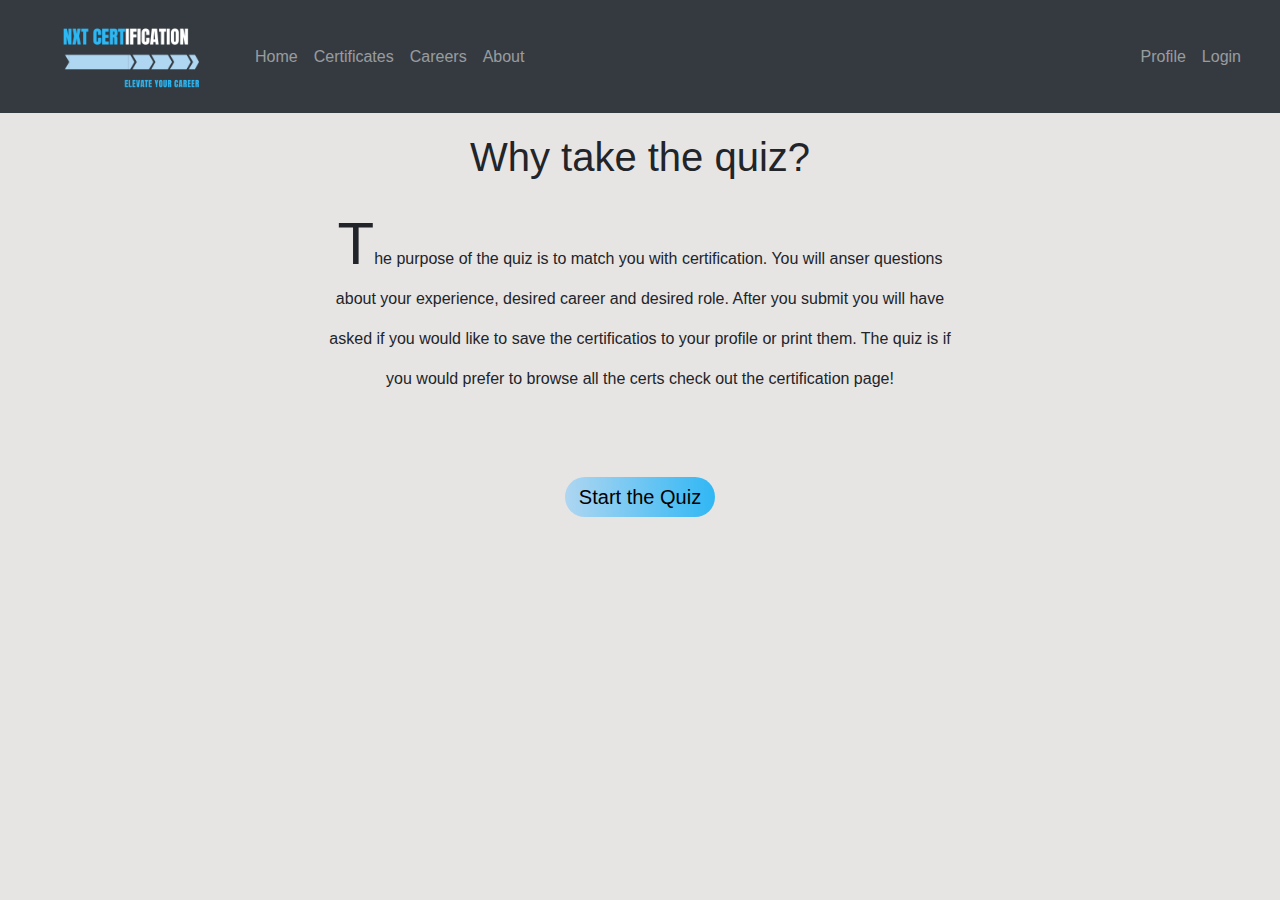
<file: newQuiz11-15.html>
<!DOCTYPE html>
<html lang="en">
<head>
<meta charset="UTF-8">
<!--Nxt Cert title-->
<title>Nxt Cert</title>
<!--boostrap style sheet link-->


<link rel="stylesheet" href="https://maxcdn.bootstrapcdn.com/bootstrap/4.5.2/css/bootstrap.min.css">
<script src="https://ajax.googleapis.com/ajax/libs/jquery/3.5.1/jquery.min.js"></script>
<script src="https://cdnjs.cloudflare.com/ajax/libs/popper.js/1.16.0/umd/popper.min.js"></script>
<script src="https://maxcdn.bootstrapcdn.com/bootstrap/4.5.2/js/bootstrap.min.js"></script>


<!--css file link-->
<link rel="stylesheet" type="text/css" href="index.css">
	<link rel="stylesheet" type="text/css" href="newQuiz.css">


<link rel="stylesheet" href="https://use.fontawesome.com/releases/v5.7.0/css/all.css" integrity="sha384-lZN37f5QGtY3VHgisS14W3ExzMWZxybE1SJSEsQp9S+oqd12jhcu+A56Ebc1zFSJ" crossorigin="anonymous">


</head>
<body>
    <div id="nav-placeholder">

    </div>
	
 <h1 style="text-align: center; padding-top: 20px; padding-bottom: 0px;">Why take the quiz?</h1>
	
	<div class="whyQuizDiv"> 
	
	<p><span class="first-letter">T</span>he purpose of the quiz is to match you with certification. You will anser questions<p>
	<p class="subhead">about your experience, desired career and desired role. After you submit you will have <p>
	<p class="subhead">asked if you would like to save the certificatios to your profile or print them. The quiz is if  <p>
	<p class="subhead">you would prefer to browse all the certs check out the certification page! <p>
	</div>
	 <div class="button-box">
			
			
		<button onclick="myFunction()" type="button" >Start the Quiz</button>	
			 
		

			</div>
<div class="container" id="myDIV">
   
	<!-- 1 FORM --> 
<form action="recieveQuizData.php" method="post" class="mb-3">
	<p class="titleQuestion"><strong>Question 1</strong>: Describe your education and experience level</p>

      <label>
        <input type="radio" name="education" value="low">Current College Student
        <span class="select"></span>
      </label>
      <label>
        <input type="radio" name="education" value="low">Self taught with no industry experience
        <span class="select"></span>
      </label>
      <label>
        <input type="radio" name="education" value="medium">Self taught with industry experience
        <span class="select"></span>
      </label>
      <label>
        <input type="radio" name="education" value="medium">Recent college graduate with no experience
        <span class="select"></span>
		  
      </label>
	<label>
        <input type="radio" name="education" value="high">Professional with 5 - 10+ years of experience
        <span class="select"></span>
		  
      </label> 
	
<br>
	<!--question 2 --> 
	
	<p class="titleQuestion"><strong>Question 2</strong>: What type of certifications are you interested in?(Select all that apply)</p>

      <label>
        <input type="checkbox" name="certificationType[]" value="AI Engineering">AI Engineering
        <span class="selectCheck"></span>
      </label>
      <label>
        <input type="checkbox" name="certificationType[]" value="Business">Business
        <span class="selectCheck"></span>
      </label>
      <label>
        <input type="checkbox" name="certificationType[]" value="Cloud">Cloud
        <span class="selectCheck"></span>
      </label>
      <label>
        <input type="checkbox" name="certificationType[]" value="Cyber Security">Cyber Security
        <span class="selectCheck"></span>
		  
      </label>
	 <label>
        <input type="checkbox" name="certificationType[]" value="Data Administation">Data Administation
        <span class="selectCheck"></span>
		  
      </label>
	<label>
        <input type="checkbox" name="certificationType[]" value="Date Engineering">Date Engineering
        <span class="selectCheck"></span>
		  
      </label> 
	<label>
        <input type="checkbox" name="certificationType[]" value="Data Science">Data Science
        <span class="selectCheck"></span>
		  
      </label>
	<label>
        <input type="checkbox" name="certificationType[]" value="Data Solutions">Data Solutions
        <span class="selectCheck"></span>
		  
      </label>
	<label>
        <input type="checkbox" name="certificationType[]" value="Database">Database
        <span class="selectCheck"></span>
		  
      </label> 
	<label>
        <input type="checkbox" name="certificationType[]" value="Development">Development
        <span class="selectCheck"></span>
		  
      </label>
	<label>
        <input type="checkbox" name="certificationType[]" value="DevOps">DevOps
        <span class="selectCheck"></span>
		  
      </label>
	<label>
        <input type="checkbox" name="certificationType[]" value="Project Management">Project Management
        <span class="selectCheck"></span>
		  
      </label> 
	<label>
        <input type="checkbox" name="certificationType[]" value="Tech Support">Tech Support
        <span class="selectCheck"></span>
		  
      </label>
	
	<br>
	
	
	<!--question 3 --> 
	
<p class="titleQuestion"><strong>Question 3</strong>: Which of these specific careers are you most interested in? (Select all that apply)</p>

      <label>
        <input type="checkbox" name="careers[]" value="Computer Network Architecture">Computer Network Architecture
        <span class="selectCheck"></span>
      </label>
      <label>
        <input type="checkbox" name="careers[]" value="Computer Systems Analyst">Computer Systems Analyst
        <span class="selectCheck"></span>
      </label>
      <label>
        <input type="checkbox" name="careers[]" value="Data Scientist">Data Scientist
        <span class="selectCheck"></span>
      </label>
      <label>
        <input type="checkbox" name="careers[]" value="Database Andministator">Database Andministator
        <span class="selectCheck"></span>
		  
      </label>
	 <label>
        <input type="checkbox" name="careers[]" value="Information Security Analyst">Information Security Analyst  
        <span class="selectCheck"></span>
		  
      </label>
	<label>
        <input type="checkbox" name="careers[]" value="IT Manager">IT Manager
        <span class="selectCheck"></span>
		  
      </label> 
	<label>
        <input type="checkbox" name="careers[]" value="Product Manager">Product Manager
        <span class="selectCheck"></span>
		  
      </label>
	<label>
        <input type="checkbox" name="careers[]" value="Software Engineer">Software Engineer
        <span class="selectCheck"></span>
		  
      </label>
	<label>
        <input type="checkbox" name="careers[]" value="Tech Support / Support Specalist">Tech Support / Support Specalist
        <span class="selectCheck"></span>
		  
      </label> 
	<br>
	
	
	<!--question 4 --> 
	
<p class="titleQuestion"><strong>Question 4</strong>: What is your budget for the certification?</p>

      <label>
        <input type="radio" name="budget" value="zero_to_three_hundred">$0 - 299
        <span class="select"></span>
      </label>
      <label>
        <input type="radio" name="budget" value="three_hundred_to_five_hundred">$300 - 500
        <span class="select"></span>
      </label>
      <label>
        <input type="radio" name="budget" value="five_hundred_plus">$500+
        <span class="select"></span>
      </label>
    
	<br>
	
	<!-- start of code needed for php --> 
	<!--
<p style="text-align: center;" class="titleQuestion"><strong>Optional</strong>: Enter your username to save your results to your profile?</p>	
	
	<br>
	<p> Username: <input type="text" name="name"></p><br>
	
	<br>
-->
<div class="holdSubmitRight">
      <input type="submit" name="submit" vlaue="Get Values"  id="goToNext1" >

	</div>
    </form>

	
    <?php
      if(isset($_POST['submit'])){
        if(!empty($_POST['checkbox'])) {
          echo '  ' . $_POST['checkbox'];
        } else {
          echo 'Please select the value.';
        }
      }
    ?>
	
	
	
	</div>
    
    <script>
		
		
function myFunction() {
  var x = document.getElementById("myDIV");
  if (x.style.display === "none") {
    x.style.display = "block";
  } else {
    x.style.display = "none";
  }
}
        $(function(){
          $("#nav-placeholder").load("./navbar.html");
        });
		

        </script>
	

	
</body>
	
	
</html>


<!--Resources 

https://www.w3schools.com/howto/howto_js_toggle_hide_show.asp
PHP: https://www.w3schools.com/php/php_forms.asp
PHP: https://www.positronx.io/php-radio-buttons-tutorial/
https://jsfiddle.net/hibbard_eu/YB2KB/
https://www.w3schools.com/css/tryit.asp?filename=trycss_form_focus
-->
</file>
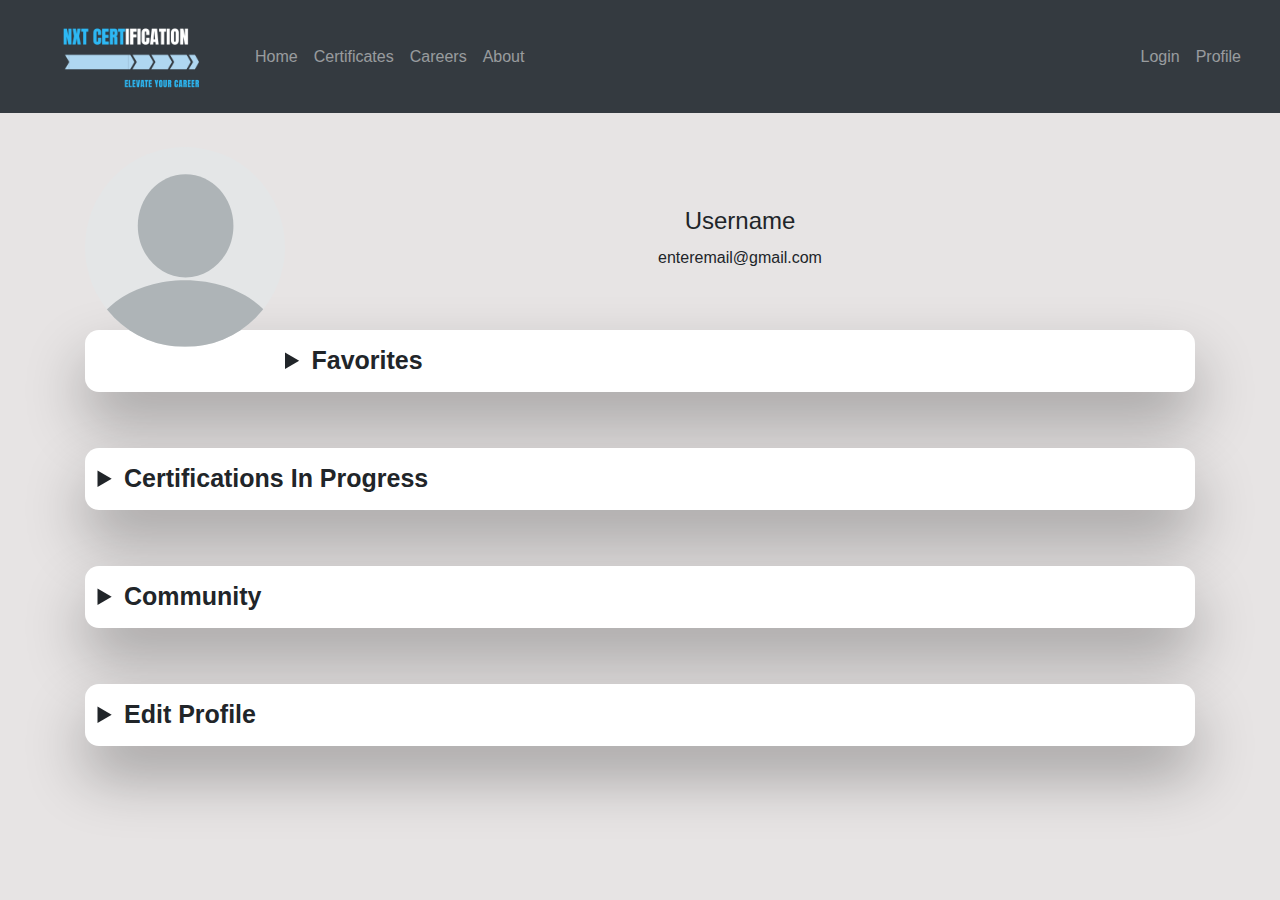
<file: profile.html>
<!DOCTYPE html>
<html lang="en">
 <head>
    <meta charset="utf-8">
    <title>Profile</title>

<!--    <link rel="stylesheet" href="main.css">-->
    <link rel="stylesheet" href="https://stackpath.bootstrapcdn.com/bootstrap/4.3.1/css/bootstrap.min.css" integrity="sha384-ggOyR0iXCbMQv3Xipma34MD+dH/1fQ784/j6cY/iJTQUOhcWr7x9JvoRxT2MZw1T" crossorigin="anonymous">
     <link rel="stylesheet" href="profile.css">
    <script src="https://code.jquery.com/jquery-1.10.2.js"></script>
 </head>
 <body>
     <!-- keep at top -->
    <div id="nav-placeholder">

    </div>
     <br>


     <div class="container pic+name+email">
        <div class="avatar avatar-xl">
            <img src="images/blank-profile-picture-973460.svg" alt="Profile Picture" class="profile_pic avatar-img rounded-circle" />
            <h4 class="username">Username</h4>
            <p class="email"><span>enteremail@gmail.com</span></p>
        </div>
         
        <details class="favorite">
            <summary>Favorites</summary>
            <p>These will be the favorites the user selects</p>
        </details>

        <details>
            <summary>Certifications In Progress</summary>
                <div class="stepper-wrapper">
                    <div class="stepper-item completed">
                        <div class="step-counter">1</div>
                        <div class="step-name">Sign Up</div>
                    </div>
                    <div class="stepper-item completed">
                        <div class="step-counter">2</div>
                        <div class="step-name">Study</div>
                    </div>
                    <div class="stepper-item active">
                        <div class="step-counter">3</div>
                        <div class="step-name">Take Exam</div>
                    </div>
                    <div class="stepper-item">
                        <div class="step-counter">4</div>
                        <div class="step-name">Pass Exam</div>
                    </div>
                </div>
        </details>

        <details>
            <summary>Community</summary>
            <p>User has yet to join a community</p>
        </details>

        <details>
            <summary>Edit Profile</summary>
            <p>Make changes to the profile as you see fit</p>
        </details>
     </div>

    <!-- keep at bottom -->
    <script>
        $(function(){
        $("#nav-placeholder").load("navbar.php");
        });
    </script>

 </body>
</html>
</file>
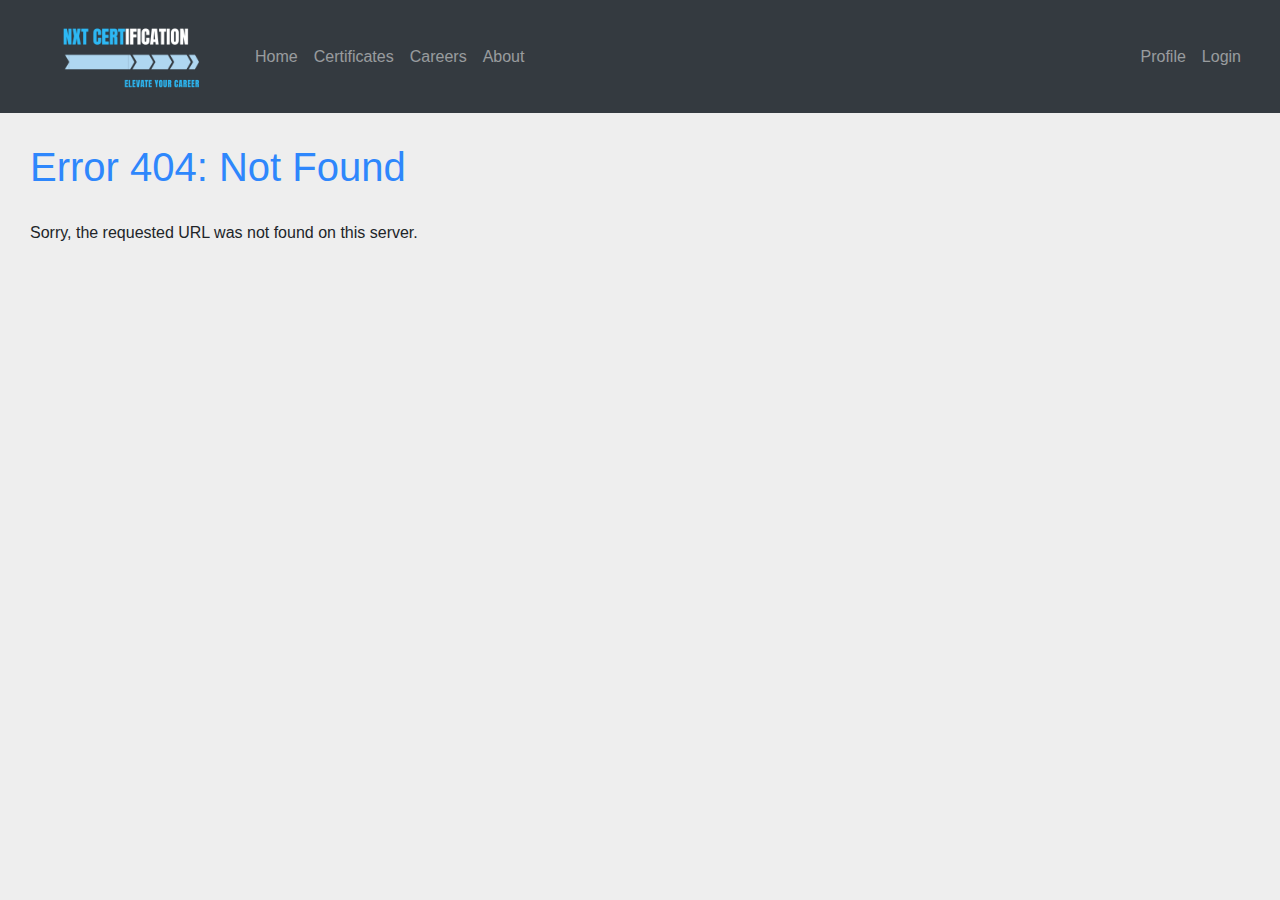
<file: error_pages/custom_404.html>
<!DOCTYPE html>
<!-- 404 custom error page-->
<html lang="en">
 <head>
    <meta charset="utf-8">
    <title>404 Not Found</title>
    <link rel="stylesheet" href="https://maxcdn.bootstrapcdn.com/bootstrap/4.5.2/css/bootstrap.min.css">
    <script src="https://ajax.googleapis.com/ajax/libs/jquery/3.5.1/jquery.min.js"></script>
    <script src="https://cdnjs.cloudflare.com/ajax/libs/popper.js/1.16.0/umd/popper.min.js"></script>
    <script src="https://maxcdn.bootstrapcdn.com/bootstrap/4.5.2/js/bootstrap.min.js"></script>
    <link rel="stylesheet" type="text/css" href="/index.css">

    <style>
        h1 {
            color: #2E87FC;
            font-weight: 300;
        }
        p {
            font-weight: 400;
        }

        h1,p {
            font-family: Helvetica, sans-serif;
            margin: 30px;
        }
        body {
            background-color: #eeeeee;
            margin: 0px;
            
        }

        h2{
            background-color: #1D232C;
            color: #2E87FC;
            margin: 0;
            padding: 50px 50px;
        }
    </style>
 </head>
 <body>
    <div id="nav-placeholder">

    </div>
    
    <h1>Error 404: Not Found</h1>
    <p>Sorry, the requested URL was not found on this server.</p>


    <script>
        $(function(){
          $("#nav-placeholder").load("/navbar.html");
        });
    </script>
 </body>
</html>
</file>
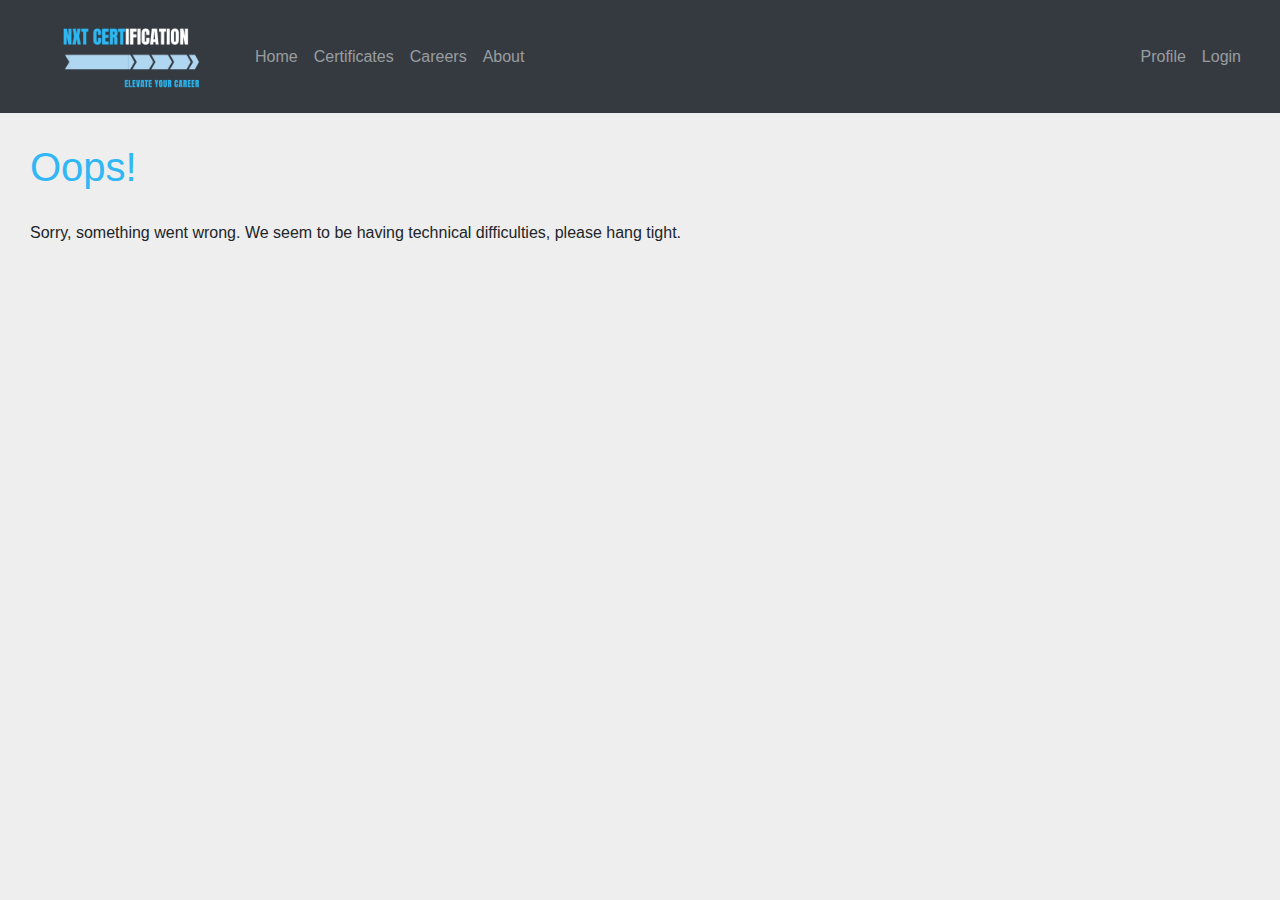
<file: error_pages/custom_50x.html>
<!DOCTYPE html>
<!-- created by Felicia Leaton for IT4830 Challenge 2 -->
<!-- HTML for custom error page custom_50x.html-->
<html lang="en">
 <head>
    <meta charset="utf-8">
    <title>Server Error</title>
    <link rel="stylesheet" href="https://maxcdn.bootstrapcdn.com/bootstrap/4.5.2/css/bootstrap.min.css">
    <script src="https://ajax.googleapis.com/ajax/libs/jquery/3.5.1/jquery.min.js"></script>
    <script src="https://cdnjs.cloudflare.com/ajax/libs/popper.js/1.16.0/umd/popper.min.js"></script>
    <script src="https://maxcdn.bootstrapcdn.com/bootstrap/4.5.2/js/bootstrap.min.js"></script>
    <link rel="stylesheet" type="text/css" href="/index.css">
    <style>
        h1 {
            color: #31B7F4;
            font-weight: 300;
        }
        p {
            font-weight: 400;
        }

        h1,p {
            font-family: Helvetica, sans-serif;
            margin: 30px;
        }
        body {
            background-color: #eeeeee;
            margin: 0px;
        }

        h2{
            background-color: #1D232C;
            color: #31B7F4;
            margin: 0;
            padding: 50px 50px;
        }
    </style>
 </head>
 <body>
    <div id="nav-placeholder">

    </div>
    
  
    <h1>Oops!</h1>
    <p>Sorry, something went wrong. We seem to be having technical difficulties, please hang tight.</p>


    <script>
        $(function(){
          $("#nav-placeholder").load("/navbar.html");
        });
        </script>
 </body>
</html>
</file>
<file: index.css>
body{
        background-color: #e7e4e4;
        font-family: Helvetica, sans-serif;
        font-weight: 300;
        min-width: 500px;
    }
    
  

.navbar{
    font-family: Helvetica, sans-serif;
}

.logoImg{
    width: 200px;
}



.navbar-right, .navbar-collapse{
    text-align: right;
    margin-left: auto;
}

/* banner */
#BannerContainer{
    position: relative;
    width: 100%;
    max-height: 400px;
    margin-bottom: 20px;
    overflow: hidden;
}

#HomeImage {
    width: 100%;
    height: 100%;
}

#bannerText{
    position: absolute;
    top: 100px;
    left: 15%;
    margin: 20px;
    font-family: Helvetica, sans-serif;
    font-weight: 300;
    font-size: 1.25em;
    color: white;
}

#overlay{
    position: absolute; 
    top: 0;
    background: rgba(0, 0, 0, 0.555);
    width: 100%;
    height: 400px;
}


/* cards */

.flex-container {
    display: flex;
    margin: 10px auto;
    padding: 20px;
    justify-content: center;
    width: 100%;
    flex-wrap: wrap;
  }

.card{
    width: 225px;
    height: 300px;
    padding: 18px;
    margin: 10px;
    /* border: 1px solid grey; */
    box-shadow: 0 30px 60px 0 rgba(0,0,0,0.3);
    border-radius: 25px;
    background-color: white;
    color: rgb(102, 100, 100);
    align-content: center;

}

#iconContainer:hover{
    position: relative;
    top: -5px;
    box-shadow: 5px 5px 5px darkgray;
}

.CardTitle {
    text-align: center;
    margin: 5px;
    font-weight: 400;
  
}


.fas {
    font-size: 2em;
    color: #31B7F4;
    margin: auto;
}

#iconContainer{
    display:block;
    height: 100px;
    width: 100px;
    border: 1px solid grey;
    border-radius: 50%;
    margin: auto;
    align-content: center;
    text-align: center;
    line-height: 100px;
}

#startbtn,#learnbtn{
    color:white;
    border: 1px solid#31B7F4;
    padding: 10px 20px;
    border-radius: 20px;
    cursor: pointer;
    margin: 5px;
    font-family: Helvetica, sans-serif;
    font-weight: 300;
    font-size: .75em;
}

#CareerLearnButoon{
    color: white;
    border: 1px solid #31B7F4;
	background-color: transparent;
	width: auto;
    padding: 10px 20px;
    border-radius: 20px;
    cursor: pointer;
    margin: 5px;
    font-family: Helvetica, sans-serif;
    font-weight: 300;
    font-size: .75em;
	color: red;
}

#startbtn:hover, #learnbtn:hover{
    position: relative;
    bottom: -1px;
    right: -2px;
    box-shadow: 5px 5px 10px darkslategray;

}
#startbtn > a, #learnbtn > a{
    color: white;
    text-decoration: none;
    padding: 5px;
}


#startbtn{
    background-color: #31B7F4;
}

#learnbtn{
    background-color: transparent;
}

@media only screen and (max-width: 700px) {
    body {
        font-family: Helvetica, sans-serif;
        font-weight: 300;
        font-size: 120%;
    }

    .card{
        width: 225px;
        height: 300px;
        margin: 5px;
    
    }

    #bannerText{
        font-size: 100%;
        top: 15%;
    }




  }

/*TICKETS and ISSUES
 - the logo needs to take you back to the home page 
 - when your on a page it is not highligted

*/








/* #BottomCards {
    width: 900px;
    height: 300px;
} */
/* 
#FindCertCard {
    width: 200px;
    height: 300px;
    float: left;
    padding: 18px;
    margin: 5px;
    border: 2px solid grey;
    border-radius: 25px;
}

#LearnCard {
    width: 200px;
    height: 300px;
    float: left;
    padding: 18px;
    margin: 5px;
    border: 2px solid grey;
    border-radius: 25px;
}

#ProgressCard {
    width: 200px;
    height: 300px;
    float: left;
    padding: 18px;
    margin: 5px;
    border: 2px solid grey;
    border-radius: 25px;
}

#CommunityCard {
    width: 200px;
    height: 300px;
    float: left;
    padding: 18px;
    margin: 5px;
    border: 2px solid grey;
    border-radius: 25px;
}
.group::after {
    content: "";
    clear: both;
    display: table;
} */
</file>
<file: AboutUS.css>
/*This is the CSS for the about page Chelsey did -CB -*/
.fadeInLogo {
  animation: fadeInLogo ease 12s;
  -webkit-animation: fadeInLogo ease 12s;
  -moz-animation: fadeInLogo ease 12s;
  -o-animation: fadeInLogo ease 12s;
  -ms-animation: fadeInLogo ease 12s;

}
.linkedinButton {
  width: 100%;
}

.floatContainer {
   padding-bottom: 250px;
   display: flex;
   justify-content: center;
   max-height: 500px;


}
.AboutUSContainer {
   padding-bottom: 250px;
   display: flex;
   justify-content: center; 
	margin-left: auto;
    margin-right: auto;
   max-height: 500px;
   width: auto;

}
	
/*
	justify-content — controls alignment of all items on the main axis.
align-items — controls alignment of all items on the cross axis.
align-self — controls alignment of an individual flex item on the cross axis.
align-content — described in the spec as for “packing flex lines”; controls space between flex lines on the cross axis.
gap, column-gap, and row-gap — used to create gaps or gutters between flex items.
	
	*/


.floatChild {
    width: auto;
 /*   float: left; */
	
	/*display: flex; when i put this on the text covers the logo */
	justify-content: left;
	display: flex;
	padding: 15px;


}  
.logoPullrightChild {
  
	padding-top: 150px;
	font-family: Helvetica, sans-serif;
    font-weight: 400;
	padding-bottom: 60px;
	/* display: flex; when i use this the text goes away */
justify-content: right;
	width: 50%;
} 
.logoChild {
  
	padding-top: 190px;
	font-family: Helvetica, sans-serif;
    font-weight: 400;
	padding-bottom: 60px;
	
	/* display: flex; when i use this the text goes away */
	justify-content: right;
	width: 50%;

	justify-content: center;
} 

.floatChildCareer {
    max-width: 1100px;
    float: left;
    padding: 10px;
	width: 700px;
	height: auto;
	
}  

 
/* centering our cards for each person */
.card {
  box-shadow: 0 4px 8px 0 rgba(0, 0, 0, 0.2);
  width: 300px;
  height: 550px;
  margin: auto;
  text-align: center;
  font-family: Helvetica, sans-serif;
  border: 12px solid white; 


 
}
.card1 {
  box-shadow: 2px 12px 12px  rgba(0, 0, 0, 0.2);
  margin: auto;
  text-align: center;
  font-family: Helvetica, sans-serif;
  float: left;
  border: 16px solid white;
  border-radius: 25px;

 
}
.titleLighter {
  color: grey;
  font-size: 18px;
}

button {
  border: none;
  outline: 0;
  display: inline-block;
  padding: 8px;
  color: white;
  background-color: #000;
  text-align: center;
  cursor: pointer;
  /* width: 100%; */
  font-size: 18px;
}

.a {
  text-decoration: none;
  font-size: 22px;
  color: black;
}

.button:hover, a:hover {
  opacity: 0.7;
}

.team{
text-align: center;
	
}



@-moz-keyframes fadeInLogo {
  0% {
    opacity:0;
  }
  100% {
    opacity:1;
  }
}

@keyframes fadeInLogo {
  0% {
    opacity:0;
  }
  100% {
    opacity:1;
  }
}

@-o-keyframes fadeInLogo {
  0% {
    opacity:0;
  }
  100% {
    opacity:1;
  }
}

@-ms-keyframes fadeInLogo {
  0% {
    opacity:0;
  }
  100% {
    opacity:1;
  }
}
	
@-webkit-keyframes fadeInLogo {
  0% {
    opacity:0;
  }
  100% {
    opacity:1;
  }
}

/* TICKETS and PROBLEMS 
	
	- when you zoom out on the cards they are fine but when you zoom in they are different heights -CB
	-Kun's card is too short by just a hair -CB 
	
	
	
	*/
	
	

	
/*Resources
https://www.w3schools.com/howto/tryit.asp?filename=tryhow_css_profile_card
	
https://developer.mozilla.org/en-US/docs/Web/CSS/CSS_Flexible_Box_Layout/Aligning_Items_in_a_Flex_Container
	*/
</file>
<file: main.css>
body{
    background-color: #e7e4e4;
    font-family: Helvetica, sans-serif;
    font-weight: 300;
}
.navbar{
    font-family: Helvetica, sans-serif;
}
.navbar-right, .navbar-collapse{
    text-align: right;
    margin-left: auto;
}
.a {
  border: none;
  outline: none;
  padding: 10px 16px;
  background-color: yellow;
  cursor: pointer;
  font-size: 18px;
}
.active1, .a:hover {
  background-color: red;
}

.logoImg{
    width: 200px;
}

/* login page */
.formsContainer{
    margin: 100px auto;
    width: 30%;
    height: 30%;
    min-height: 300px;
    min-width: 300px;
    height: auto;
    padding: 30px;
    margin-left: auto;
    margin-right: auto;
    background-color: white;
    border-radius: 16px;
    box-shadow: 0 30px 60px 0 rgba(0,0,0,0.3);
}

.myButton{
    border: none;
    font-size: 1em;
    color: grey;
    background-color: white;

}
.tabsContainer{
    text-align: center;
    padding:0;
    font-size: 1em;
}

.tabsContainer > button{
    display: inline;
    background-color: transparent;
    width: 49%;
    padding: 5px;
    margin: 0px;
    height: 100%;
 
    cursor: pointer;
    border: none;
    outline: none;

}

.activeTab {
    font-size: 1.3em;
    color: #31B7F4;

}


/* #registerFormContainer{
    display: none;
} */

#certTitle{
    font-family: Helvetica, sans-serif;
    font-weight: 600;
    min-width: 500px;
    margin: 30px 100px 15px;
}
#categoryTitle{
    font-family: Helvetica, sans-serif;
    font-weight: 600;
    min-width: 500px;
    margin: 30px 100px 15px;

}
.certs{
    position: relative;
    margin: 0 100px;
    width: 800px;
    height: 125px;
    background-color: white;
    border: solid 1px darkgray;
    border: solid 1px rgba(13, 188, 0, 0.45);
    border-radius: 25px;
    padding: 10px;
}


.title{
    font-weight: 600;
    margin: 0px 0px 10px 20px;
}
.source{
    margin: 0 0 -2px 20px;
}
.description{
    margin: 0px 20px;
}
.shareIcon{
    float:right;
    position: absolute;
    top: 15px;
    right: 65px;
}
.heartIcon{
    float: right;
    position: absolute;
    top: 15px;
    right: 40px;
}
.barsIcon{
    color: #79D1F0;
}
.barsIcon:hover{
    color: #79D1F0;
    position: relative;
    top: 1px;
    right: -1px;
}

.btn-primary {
    color: #fff;
    background-color: #79D1F0;
    border-color: #79D1F0;
}

.btn-primary:hover {
    color: #fff;
    background-color: #79D1F0;
    border-color: #79D1F0;
}

/*  bubbles  of Career Page */
.bubbleBox {
  height: auto;
  margin: auto;
  background: #FFFFFF;
  padding: 10px;
  text-align: left;
  color: #000000;
  font-family: helvetica, sans-serif;
  font-weight: 300;
  box-shadow: 0 5px 5px 6px rgba(0,0,0,0.3);
  position:relative;
	


}

.shortGraphText{


}
.rightBubble:before {
 content: "";
  width: 0px;
  height: px;
  position: absolute;
  border-left: 10px solid #FFFFFF;
  border-top: 10px solid #FFFFFF;
  border-right: 10px solid transparent;
  border-bottom: 10px solid transparent;
  right: -19px;
  top: 58px;
	
}
.leftBubble:before {
  content: "";
  width: 0px;
  height: px;
  position: absolute;
  border-left: 10px solid #FFFFFF;
  border-top: 10px solid #FFFFFF;
  border-right: 10px solid transparent;
  border-bottom: 10px solid transparent;
  left: -19px;
  top: 14px;
  transform: rotate(90deg); 
}

.container {
  display: flex;
  justify-content: left;
  padding-bottom: 20px;
padding-top: 10px;
  
}
.graphContainer {
  display: flex;
  justify-content: left;
  padding-left: 200px;
	

  
}
.box{
 	box-shadow: 0px 5px 5px 0px rgba(0,0,0,0.3);

}
.box2{
 box-shadow: 0px 5px 5px 2px rgba(0,0,0,0.3);

}
.padTest{
	
  padding-left: 20px;
	
}

.arrow {
  border: solid black;
  border-width: 0 5px 5px 0;
  display: inline-block;
  padding: 3px;
}

.left {
  transform: rotate(135deg);
  -webkit-transform: rotate(135deg);
}
/*end of career page css CB */


#error1{
    color: red;
}

#error3 {
    color: red;
}
.errorMsg {
    color: red;
}

@media only screen and (max-width: 700px) {
    body {
        font-family: Helvetica, sans-serif;
        font-weight: 300;
        font-size: 120%;
    }
.formsContainer{
    width: 60%;
    height: 60%;
}

  }
</file>
<file: certificates.css>
#certTitle{
    font-family: Helvetica, sans-serif;
    font-weight: 600;
    /* min-width: 500px; */
    margin: 30px 100px 15px;
}
#categoryTitle{
    font-family: Helvetica, sans-serif;
    font-weight: 600;
    /* min-width: 500px; */
    margin: 30px 100px 15px;

}
#searchTitle{
    font-family: Helvetica, sans-serif;
    font-weight: 900;
    /* min-width: 500px; */
	padding-right: 120px; 
	text-align: center;
	font-size: 20px;


}

#certTitle, #categoryTitle {
    font-weight: 600;
    /* min-width: 500px; */
    margin: 0 auto;
    width: 800px;
}


#quizButton{
    display: block;
    color:white;
    border: 1px solid#31B7F4;
    padding: 10px 20px;
    border-radius: 20px;
    
    margin: 0px auto;
    margin-top: 15px;
    cursor: pointer;
    font-family: Helvetica, sans-serif;
    font-weight: 300;
    font-size: .75em;
    background-color: #31B7F4;
   
    /* left: 50%; */
    /* position: absolute; */

}
#quizButton > a{
    color: white;
    text-decoration: none;
    padding: 5px;
}

#test{
	text-align: center;
}
.certs{
    position: relative;
    width: 80%;
    height: auto;
    background-color: white;
    border: solid 1px darkgray;
  box-shadow: 0 4px 8px 0 rgba(0, 0, 0, 0.2);
	align-content: center;

    border-radius: 25px;
    padding: 10px;
	font-family: Helvetica, sans-serif;
    font-weight: 300;
    /* min-width: 400px; */
    margin: 15px auto;
	
}

.titleContainer{
    margin: 5px auto;
}
.title{
    font-weight: 600;
    width: 75%;
}
p {
    text-align: left;
}
.source{
    margin: 0 0 -2px 20px;
	
}
.description{
    margin: 0px 20px;
}
.shareIcon{
    float:right;

    position: absolute;
    top: 15px;
    right: 65px;
}
.heartIcon{
    float: right;
    position: absolute;
    top: 15px;
    right: 40px;
}

.plusIcon{
    float: right;
    position: absolute;
    top: 15px;
    right: 95px;
    font-weight: 500;
}


.barsIcon{
    color: #31B7F4;
}
.barsIcon:hover{
    color: #31B7F4;
    position: relative;
    top: 1px;
    right: -1px;
}

.browseCertsBox{

margin-left: auto; 
 margin-right: auto; 

	font-family: Helvetica, sans-serif;
    font-weight: 600;
    min-width: 500px;
	border-collapse: collapse; 
 border-radius: 15px;


}

.buttonContainer{
    width: 100%;
}


td, th {
  border: 1px solid transparent;
/*  text-align: left; */
  padding: 8px;
	color: red;
	text-align: left;
}
th{
color: white;
text-align: center;
font-size: 20px;
	

}
.fixBrowseBoarder{
	background-color: #343A40;
	width: 50%;
	border: 5px solid #343A40;
	margin-left: auto;
	margin-right: auto;
	height: auto;
	margin-top: 20px;
	border-radius: 15px;
	margin-top: 20px;
		margin-bottom: 40px;

	box-shadow: 4px 8px 8px 5px rgba(0, 0, 0, 0.2);


}

tr:nth-child(even) {
  background-color: slate;
	font-family: Helvetica, sans-serif;
    font-weight: 600;
    min-width: 500px;
}
#top2, #top1, #top3, #top4, #top5, #top6, #top7, #top8, #top9, #top10, #top11, #top12, #top13, #top14, #top15{
    color: #31B7F4;
	font-family: Helvetica, sans-serif;
    font-weight: 600;
}
.goBackToMenu{
position: relative;
margin-left: 45%;

	color: #31B7F4;

}

.padLinks{
position: relative;
    margin: 0 0 -2px 20px;
}

a{
color: #31B7F4;


}
.examLink{
	color: #31B7F4;
	position: relative;
	padding: 21px;


}

@media only screen and (max-width: 700px) {
    body {
        font-family: Helvetica, sans-serif;
        font-weight: 300;
        font-size: 120%;
    }
    .certs{
        width: 95%;

}
.title{
    width: 50%;
}
}
</file>
<file: newQuiz.css>
/* Style that first letter! */
.first-letter {
  font-size: 60px;
  line-height: 20px;
}

#myDIV {
    display: none;
}


.whyQuizDiv{

	padding-bottom: 20px;
	margin-left: auto;
	margin-right: auto;
	width: 60%;
	padding-top: 45px;
}


p{
	text-align: center;
	font-family: Helvetica, sans-serif;
    font-weight: 300;
/*    min-width: 500px; */
}

.whyTitle{
	font-size: 70px;

}


.container {
    display: block;
    max-width: 60%;
	background-color: white;
    margin: 50px auto;
    text-align: left;
   font-family: Helvetica, sans-serif;
    font-weight: 300;
	height: auto;
	 margin-left: auto;
    margin-right: auto;
    background-color: white;
    border-radius: 16px;
    box-shadow: 0 30px 60px 0 rgba(0,0,0,0.3);
	position: relative;
	padding: 25px 15px 25px 30px;
	font-size: 20px;
	
}
.button-box{
	width: auto;
	margin: 50px auto;
    text-align:  center;
	 font-family: Helvetica, sans-serif;
    font-weight: 300;
	font-size: 20px;
}


button{
	width: 150px;
	height: 40px;
	margin: 0 10px;
	background: linear-gradient(to right, #AED6f1, #31B7F4);
	border-radius: 30px;
	 font-family: Helvetica, sans-serif;
    font-weight: 300;
	border: 0;
	outline: none;
	color: black;
	cursor: pointer;
	
}

input[type="submit"] {
    display: block;
    margin: 20px auto;
	font-family: Helvetica, sans-serif;
    font-weight: 300;
}

label {
	 -webkit-user-select: none;
     -moz-user-select: none;
     -ms-user-select: none;
      user-select: none;
    display: block;
    position: relative;
    padding-left: 46px;   
	cursor: pointer;
}

label input {
    position: absolute;
    opacity: 0;
    cursor: pointer;
}

.select {
    top: 0;
    left: 0;
    height: 25px;
    width: 25px;
    position: absolute;
	border-radius: 50%;
    background-color: lightgrey;
}
.selectCheck {
    top: 0;
    left: 0;
    height: 25px;
    width: 25px;
    position: absolute;
    background-color: lightgrey;
}
label:hover input~.select {
    background-color: #31B7f4;
}

label input:checked~.select {
    background-color: #31B7F4;
}
label:hover input~.selectCheck {
    background-color: #31B7f4;
}

label input:checked~.selectCheck {
    background-color: #31B7F4;
}

.select:after {
    content: "";
    position: absolute;
    display: none;
}
.selectCheck:after {
    content: "";
    position: absolute;
    display: none;
}


label input:checked~.select:after {
    display: block;
}
label input:checked~.selectCheck:after {
    display: block;
}
/*for the small circle in the middle*/
label .select:after {
    top: 9px;
    left: 9px;
    width: 8px;
    height: 8px;
    border-radius: 35%;
    background: white;
}
label .selectCheck:after {
    top: 9px;
    left: 9px;
    width: 8px;
    height: 8px;
    background: white;
}
.titleQuestion{
	text-align: left;
}

.holdSubmitRight{
padding-left: 38%;
	

}
input[type=button], input[type=submit], input[type=reset] {
  background-color: #31B7F4;
  padding: 50%;
  border: none;
  color: white;
  padding: 16px 32px;
  text-decoration: none;
  margin: 4px 2px;
  cursor: pointer;
	
  border-radius: 16px;
  box-shadow: 0 30px 60px 0 rgba(0,0,0,0.3);
  background: linear-gradient(to right, #AED6f1, #31B7F4);
}


input[type=text] {
  background-color: #31B7F4;
  background: transparent;
  padding-left: 40px;
  border: none;
  border-bottom: 1px solid #000000;
}
input[type=text]:focus {
background: linear-gradient(to right, #AED6f1, #31B7F4);
}
</file>
<file: profile.css>
.stepper-wrapper {
  margin-top: auto;
  display: flex;
  justify-content: space-between;

    
}
body{
  background-color: #e7e4e4;
  font-family: Helvetica, sans-serif;
  font-weight: 300;
  min-width: 500px;
  text-align: left;
 
}
.errorMsg {
  color: red;
}
#logout{
  margin: 10px;
  padding: 10px;
}
.stepper-item {
  position: relative;
  display: flex;
  flex-direction: column;
  align-items: center;
  flex: 1;


}

select{
  margin: 0 15px;
}

.stepper-item::before {
  position: absolute;
  content: "";
  border-bottom: 2px solid #ccc;
  width: 100%;
  top: 20px;
  left: -50%;
  z-index: 2;
}

.stepper-item::after {
  position: absolute;
  content: "";
  border-bottom: 2px solid #ccc;
  width: 100%;
  top: 20px;
  left: 50%;
  z-index: 2;
}

.stepper-item .step-counter {
  position: relative;
  z-index: 5;
  display: flex;
  justify-content: center;
  align-items: center;
  width: 40px;
  height: 40px;
  border-radius: 50%;
  background: #ccc;
  margin-bottom: 6px;
}

.stepper-item.active {
  font-weight: bold;
}

.stepper-item.completed .step-counter {
  background-color: #31B7F4;
}

.stepper-item.completed::after {
  position: absolute;
  content: "";
  border-bottom: 2px solid #31B7F4;
  width: 100%;
  top: 20px;
  left: 50%;
  z-index: 3;
}

.stepper-item:first-child::before {
  content: none;
}
.stepper-item:last-child::after {
  content: none;
}

details {
    border-radius: 14px;
    text-align: left;
    box-shadow: 0 30px 60px 0 rgba(0,0,0,0.3);
    margin-bottom: 5%;
    m
    height: 75px;
    background-color: white;
}

summary {
    text-align: left;
    font-weight: bold;
    font-size: 25px;
    v
    margin: -.5em -.5em 0;
    padding: .5em;
}

details[open] {
    padding: .5em;
}

details[open] summary {
    margin-bottom: .5em;
}

.favorites {
    
}

body{
    background-color: #eeeeee;
    font-family: Helvetica, sans-serif;
    font-weight: 300;
/*    color: #2E87FC;*/
}

.profile_pic {
    float: left;
    height: 200px;
}

.username {
  margin: 10px auto;
  display: flex;
  justify-content: center;
  align-items: center;
  padding-top: 60px;
}

.email {
    margin: 10px auto;
    display: flex;
    justify-content: center;
    align-items: center;
    margin-bottom: 60px;
}

.favorite {
    margin-top: 5%;
}

p {
    text-align: left;
}

.plusIcon{
  float: right;
  position: absolute;
  top: 15px;
  right: 95px;
  font-weight: 500;
}

body{
    background-color: #e7e4e4;
    font-family: Helvetica, sans-serif;
    font-weight: 300;
}
.navbar{
    font-family: Helvetica, sans-serif;
}
.navbar-right, .navbar-collapse{
    text-align: right;
    margin-left: auto;
}

.logoImg{
    width: 200px;
}

@media only screen and (max-width: 700px) {
  body {
      font-family: Helvetica, sans-serif;
      font-weight: 300;
      font-size: 120%;
      height: 100%;
      width: 100%;
      
  }

 



}
</file>
